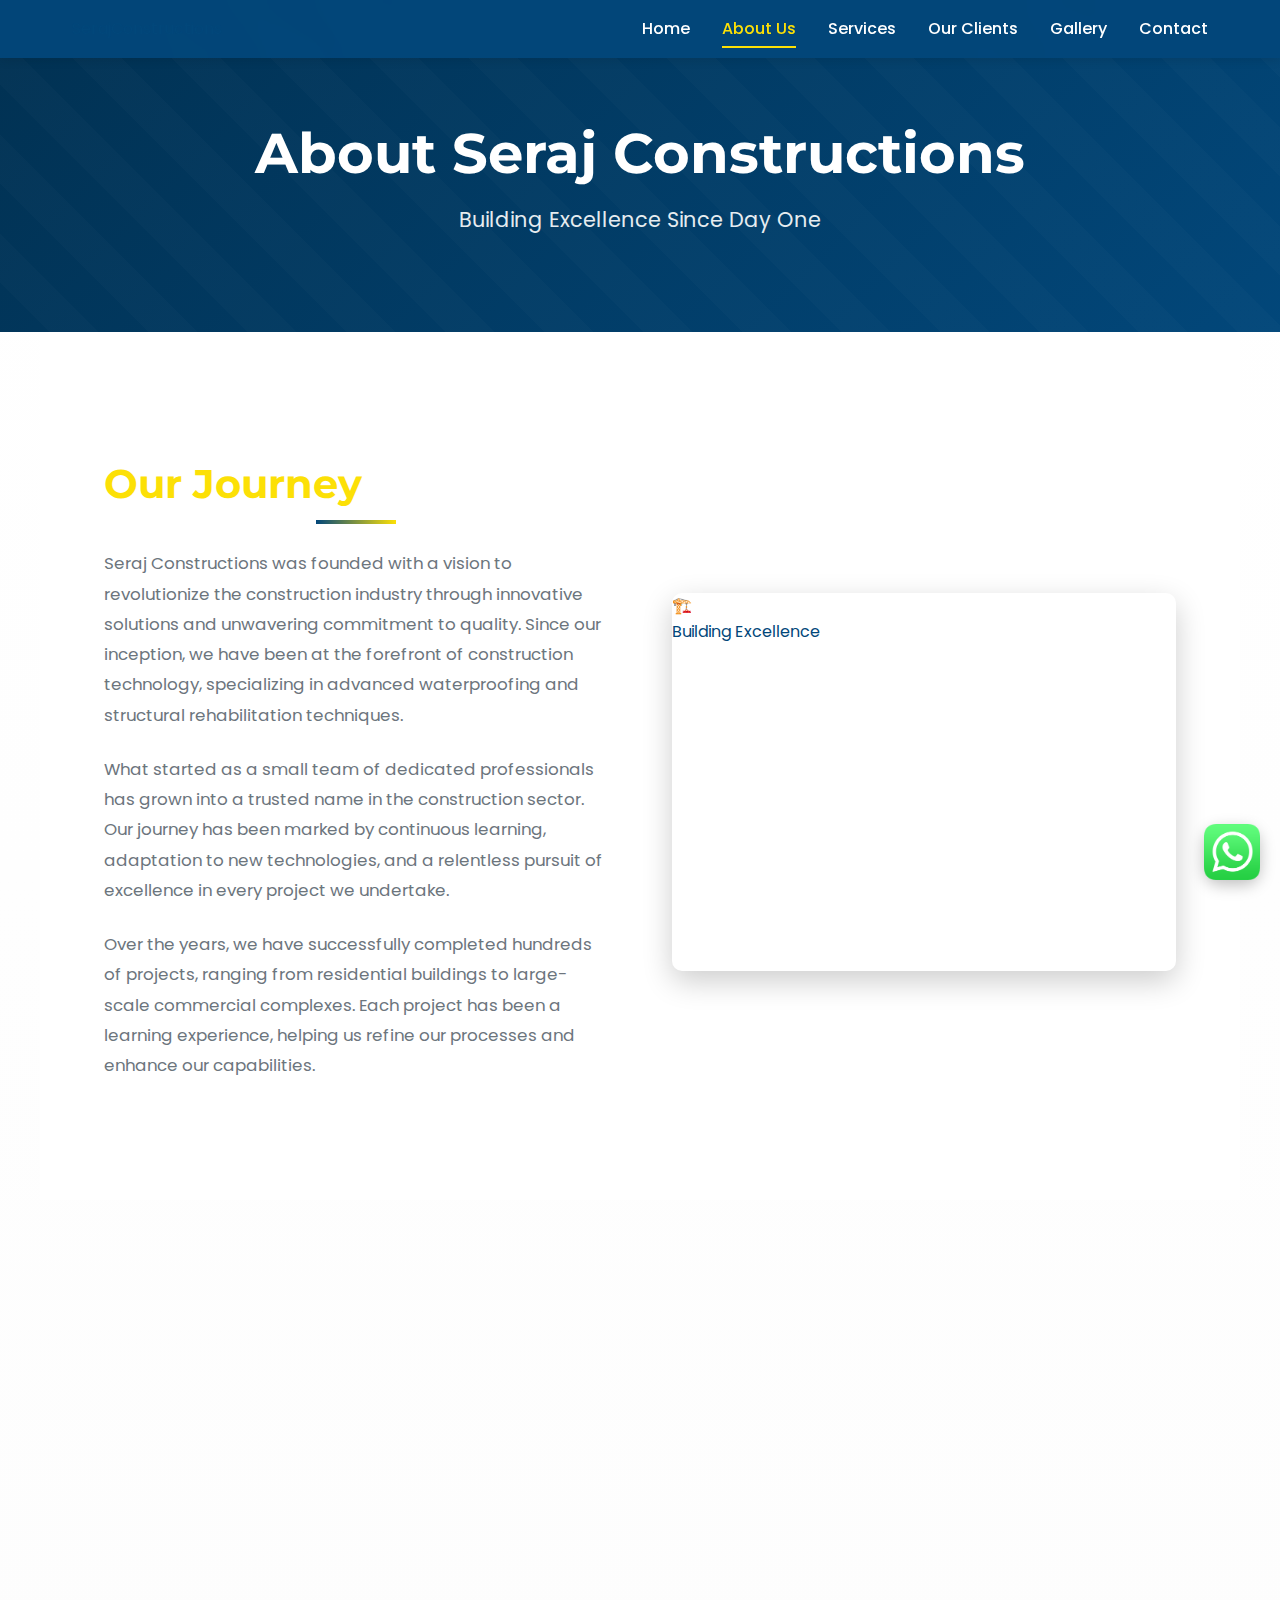
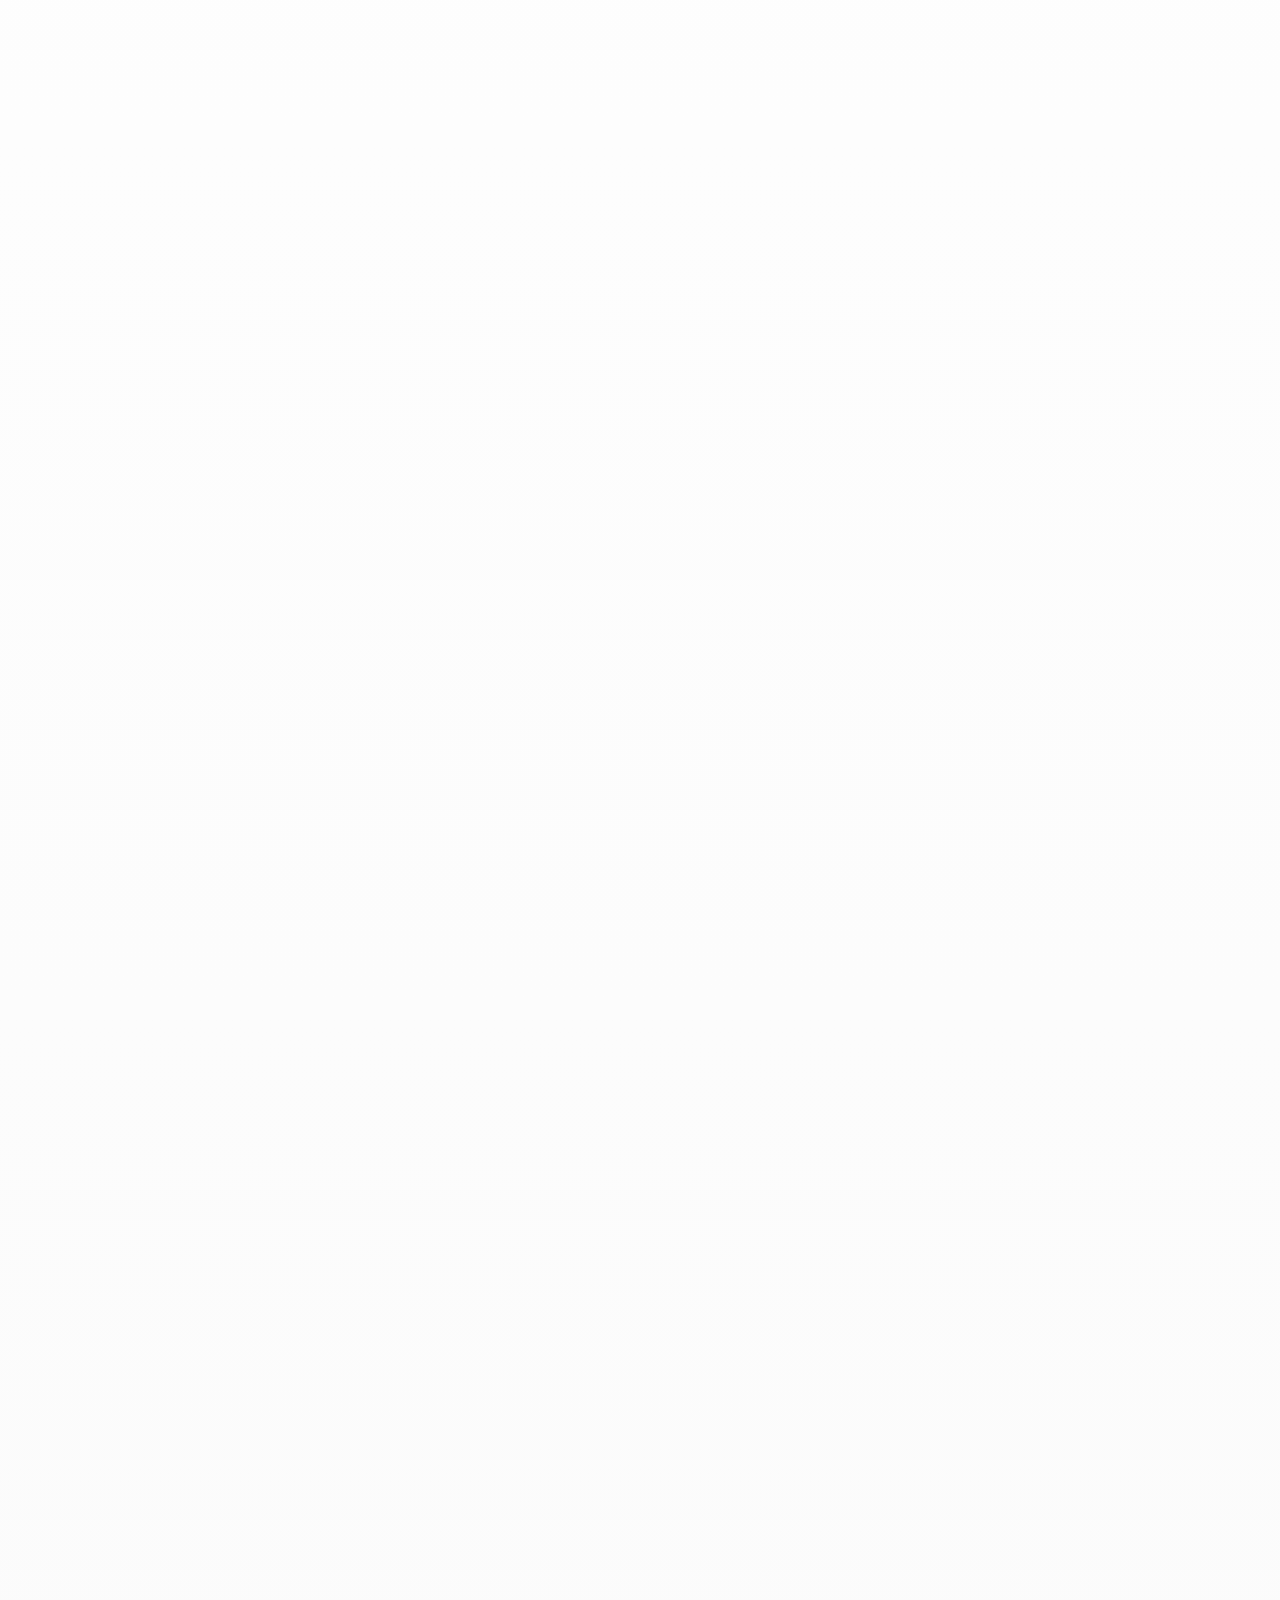
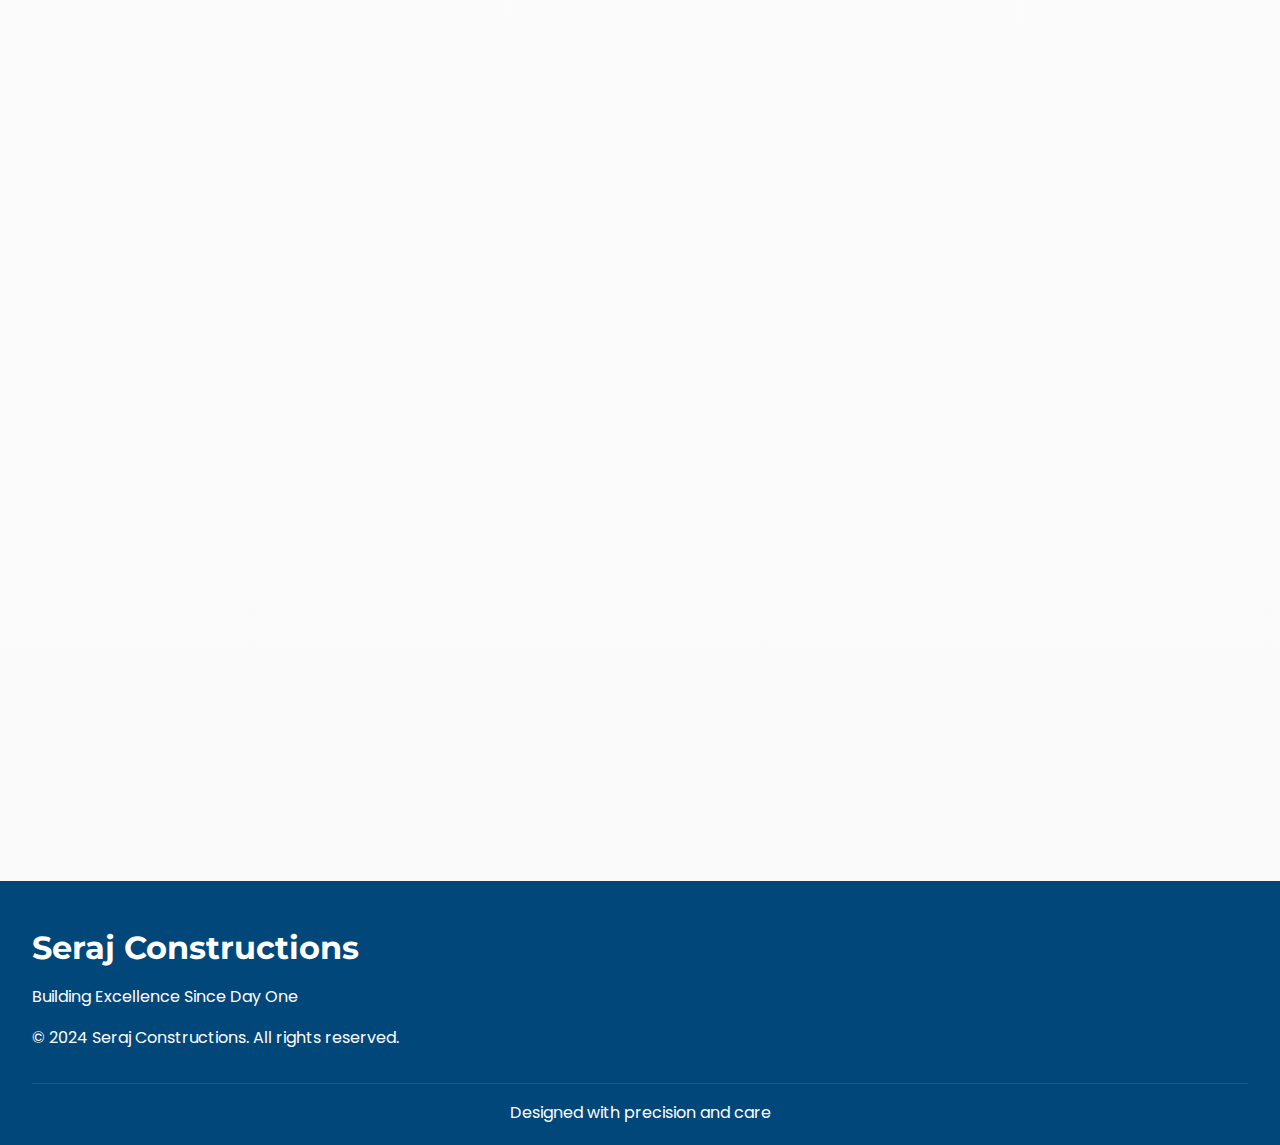
<file: about.html>
<!DOCTYPE html>
<html lang="en">
<head>
    <meta charset="UTF-8">
    <meta name="viewport" content="width=device-width, initial-scale=1.0">
    <title>About Us - Seraj Constructions</title>
    <link rel="stylesheet" href="css/shared.css">
    <link rel="stylesheet" href="css/about.css">
</head>
<body>
    <!-- Navigation -->
    <nav class="navbar">
        <div class="nav-container">
            <a href="index.html" class="logo">Seraj <span>Constructions</span></a>
            <div class="mobile-menu-toggle">
                <span></span>
                <span></span>
                <span></span>
            </div>
            <ul class="nav-menu">
                <li><a href="index.html" class="nav-link">Home</a></li>
                <li><a href="about.html" class="nav-link active">About Us</a></li>
                <li><a href="services.html" class="nav-link">Services</a></li>
                <li><a href="clients.html" class="nav-link">Our Clients</a></li>
                <li><a href="gallery.html" class="nav-link">Gallery</a></li>
                <li><a href="contact.html" class="nav-link">Contact</a></li>
            </ul>
        </div>
    </nav>

    <!-- Hero Section -->
    <section class="page-hero">
        <div class="page-hero-content">
            <h1 class="page-title">About Seraj Constructions</h1>
            <p class="page-subtitle">Building Excellence Since Day One</p>
        </div>
    </section>

    <!-- Company History -->
    <section class="section history-section">
        <div class="container">
            <div class="content-wrapper">
                <div class="text-content scroll-reveal">
                    <h2 class="section-title">Our Journey</h2>
                    <p>Seraj Constructions was founded with a vision to revolutionize the construction industry through innovative solutions and unwavering commitment to quality. Since our inception, we have been at the forefront of construction technology, specializing in advanced waterproofing and structural rehabilitation techniques.</p>
                    <p>What started as a small team of dedicated professionals has grown into a trusted name in the construction sector. Our journey has been marked by continuous learning, adaptation to new technologies, and a relentless pursuit of excellence in every project we undertake.</p>
                    <p>Over the years, we have successfully completed hundreds of projects, ranging from residential buildings to large-scale commercial complexes. Each project has been a learning experience, helping us refine our processes and enhance our capabilities.</p>
                </div>
                <div class="image-content scroll-reveal">
                    <div class="history-image">
                        <div class="image-placeholder">
                            <span>🏗️</span>
                            <p>Building Excellence</p>
                        </div>
                    </div>
                </div>
            </div>
        </div>
    </section>

    <!-- Mission Section -->
    <section class="section mission-section">
        <div class="container">
            <div class="content-wrapper reverse">
                <div class="image-content scroll-reveal">
                    <div class="mission-image">
                        <div class="image-placeholder">
                            <span>🎯</span>
                            <p>Our Mission</p>
                        </div>
                    </div>
                </div>
                <div class="text-content scroll-reveal">
                    <h2 class="section-title">Our Mission</h2>
                    <p>At Seraj Constructions, our mission is to deliver construction solutions that exceed expectations. We are committed to:</p>
                    <ul class="mission-list">
                        <li><strong>Quality Excellence:</strong> Maintaining the highest standards in every project, ensuring durability and long-term value for our clients.</li>
                        <li><strong>Innovation:</strong> Embracing cutting-edge technologies and methodologies to solve complex construction challenges.</li>
                        <li><strong>Client Satisfaction:</strong> Building lasting relationships through transparent communication, timely delivery, and exceptional service.</li>
                        <li><strong>Sustainability:</strong> Implementing eco-friendly practices and materials that contribute to environmental conservation.</li>
                        <li><strong>Safety First:</strong> Prioritizing the safety of our team, clients, and the community in all our operations.</li>
                    </ul>
                </div>
            </div>
        </div>
    </section>

    <!-- Vision Section -->
    <section class="section vision-section">
        <div class="container">
            <div class="content-wrapper">
                <div class="text-content scroll-reveal">
                    <h2 class="section-title">Our Vision</h2>
                    <p>We envision Seraj Constructions as a leading force in the construction industry, recognized for our innovation, reliability, and commitment to excellence. Our vision extends beyond just building structures; we aim to build trust, create value, and contribute to the development of sustainable communities.</p>
                    <p>Looking ahead, we plan to expand our service portfolio, invest in advanced technologies, and continuously enhance our team's expertise. We aspire to be the go-to partner for clients seeking superior construction solutions that stand the test of time.</p>
                    <p>Our long-term vision includes becoming a benchmark for quality in the construction sector, setting new standards for excellence, and inspiring the next generation of construction professionals.</p>
                </div>
                <div class="image-content scroll-reveal">
                    <div class="vision-image">
                        <div class="image-placeholder">
                            <span>👁️</span>
                            <p>Our Vision</p>
                        </div>
                    </div>
                </div>
            </div>
        </div>
    </section>

    <!-- Values Section -->
    <section class="section values-section">
        <div class="container">
            <h2 class="section-title">Our Core Values</h2>
            <div class="values-grid">
                <div class="value-card scroll-reveal">
                    <div class="value-icon">💎</div>
                    <h3>Integrity</h3>
                    <p>We conduct our business with honesty, transparency, and ethical practices in all our interactions.</p>
                </div>
                <div class="value-card scroll-reveal">
                    <div class="value-icon">⚡</div>
                    <h3>Excellence</h3>
                    <p>We strive for perfection in every detail, continuously improving our processes and outcomes.</p>
                </div>
                <div class="value-card scroll-reveal">
                    <div class="value-icon">🤝</div>
                    <h3>Partnership</h3>
                    <p>We believe in building strong, collaborative relationships with our clients and partners.</p>
                </div>
                <div class="value-card scroll-reveal">
                    <div class="value-icon">🚀</div>
                    <h3>Innovation</h3>
                    <p>We embrace new technologies and creative solutions to stay ahead of industry standards.</p>
                </div>
                <div class="value-card scroll-reveal">
                    <div class="value-icon">🛡️</div>
                    <h3>Reliability</h3>
                    <p>We deliver on our promises, ensuring consistent quality and timely project completion.</p>
                </div>
                <div class="value-card scroll-reveal">
                    <div class="value-icon">🌱</div>
                    <h3>Sustainability</h3>
                    <p>We are committed to environmentally responsible practices and sustainable construction methods.</p>
                </div>
            </div>
        </div>
    </section>

    <!-- Footer -->
    <footer class="footer">
        <div class="footer-content">
            <h3>Seraj Constructions</h3>
            <p>Building Excellence Since Day One</p>
            <p>&copy; 2024 Seraj Constructions. All rights reserved.</p>
        </div>
        <div class="footer-bottom">
            <p>Designed with precision and care</p>
        </div>
    </footer>

    <script src="js/navigation.js"></script>
    <script src="js/about.js"></script>
</body>
</html>
</file>
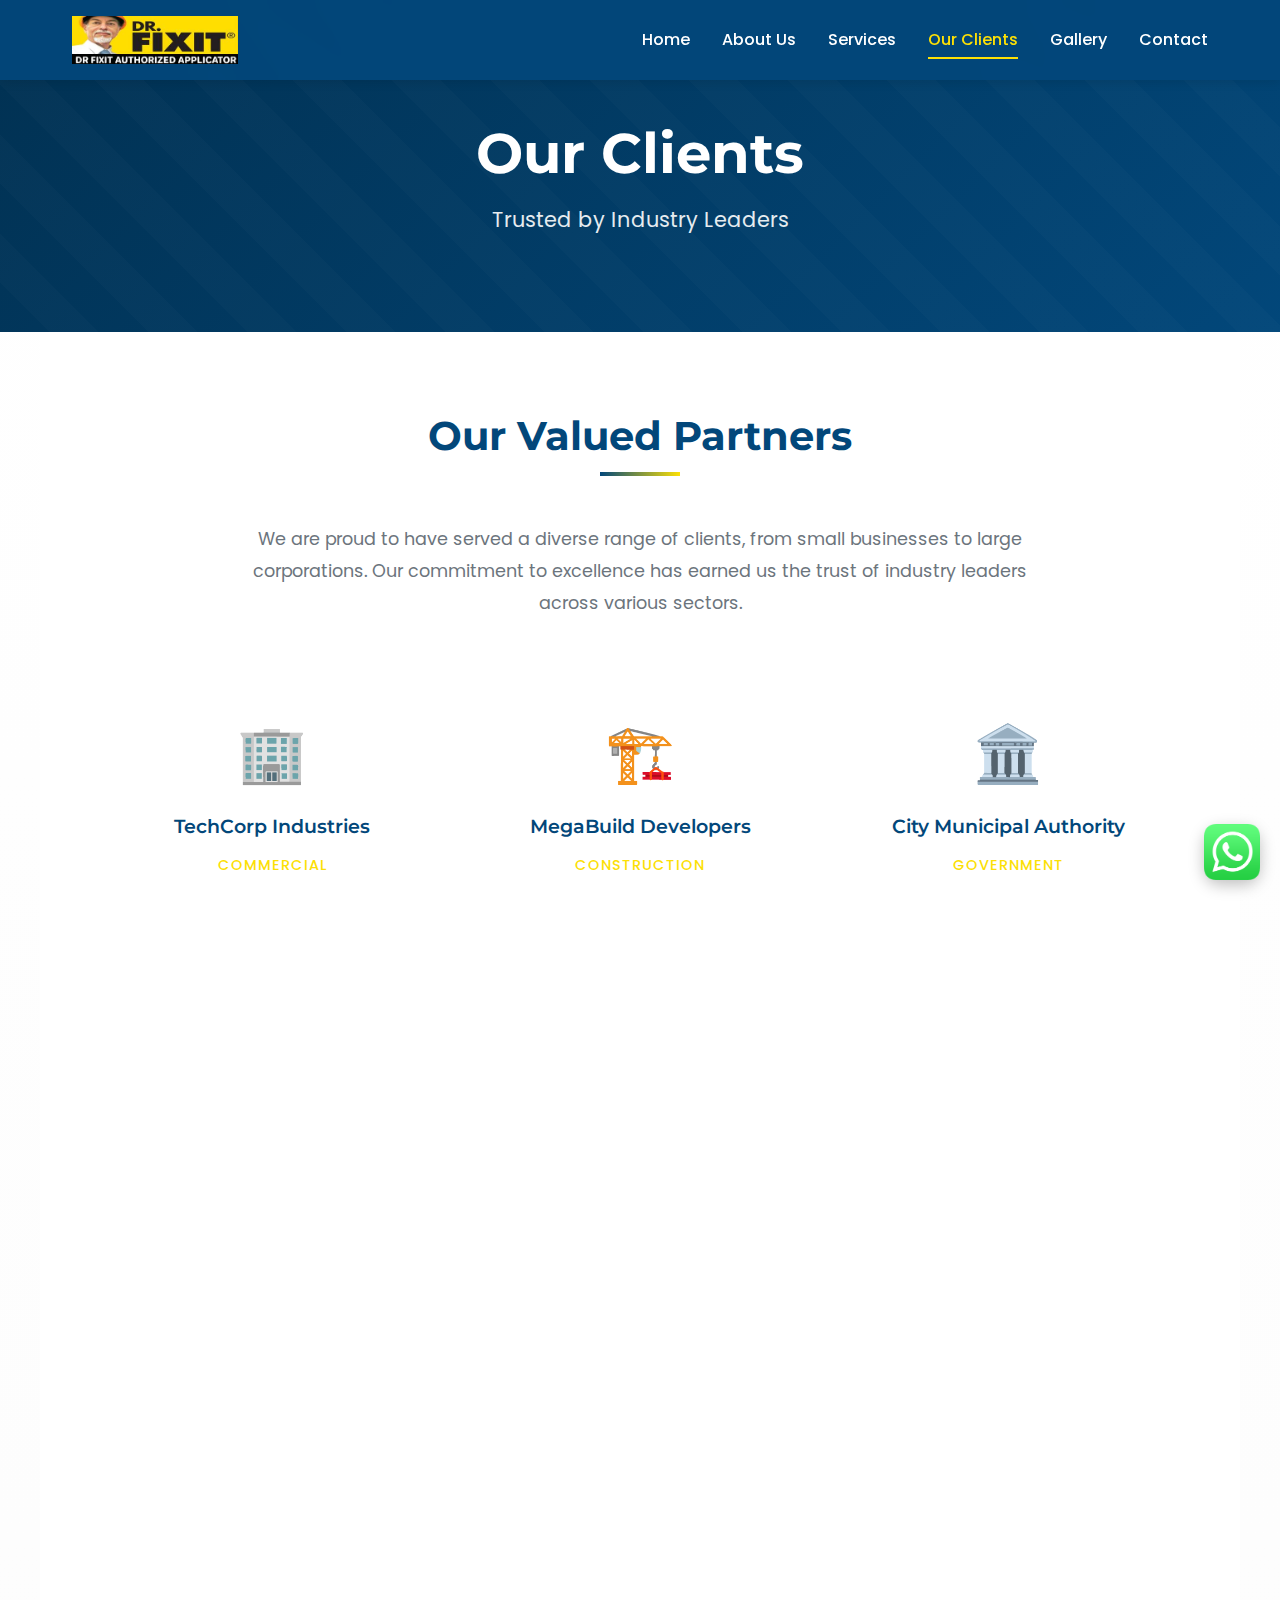
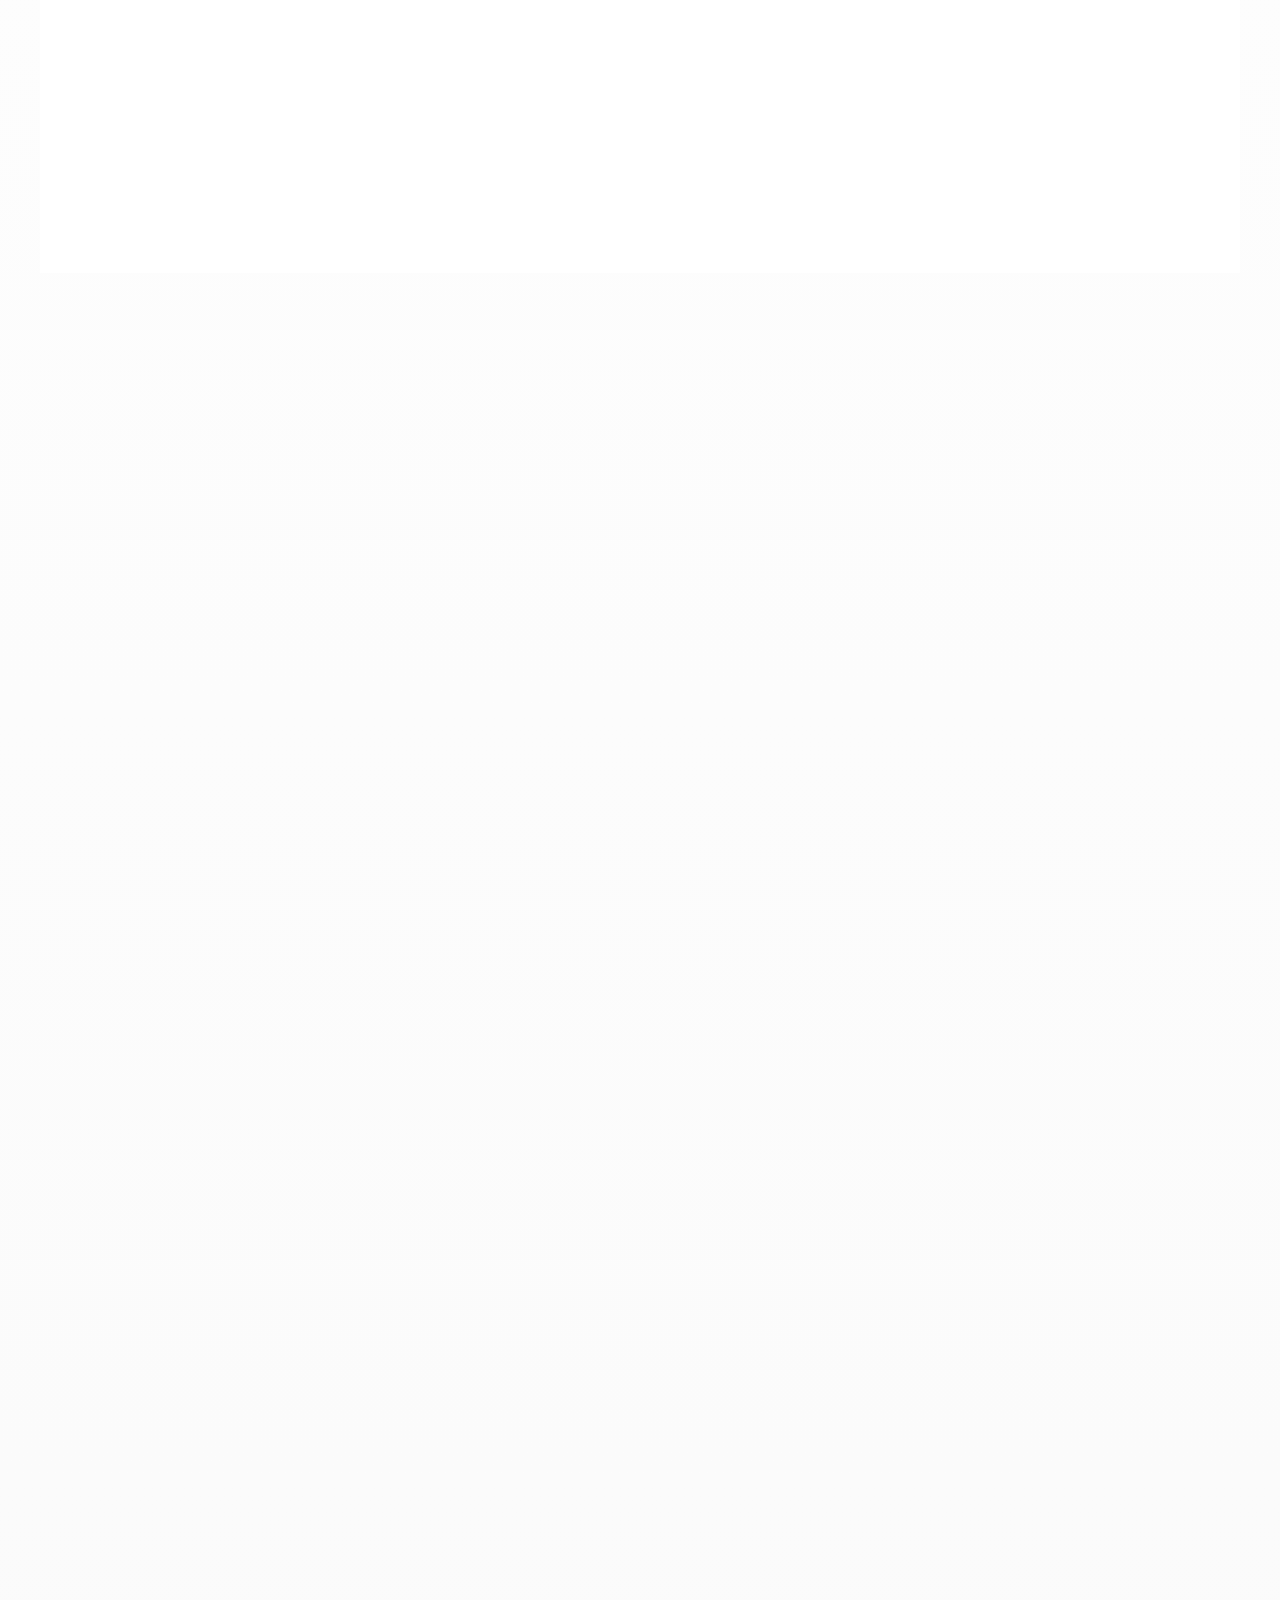
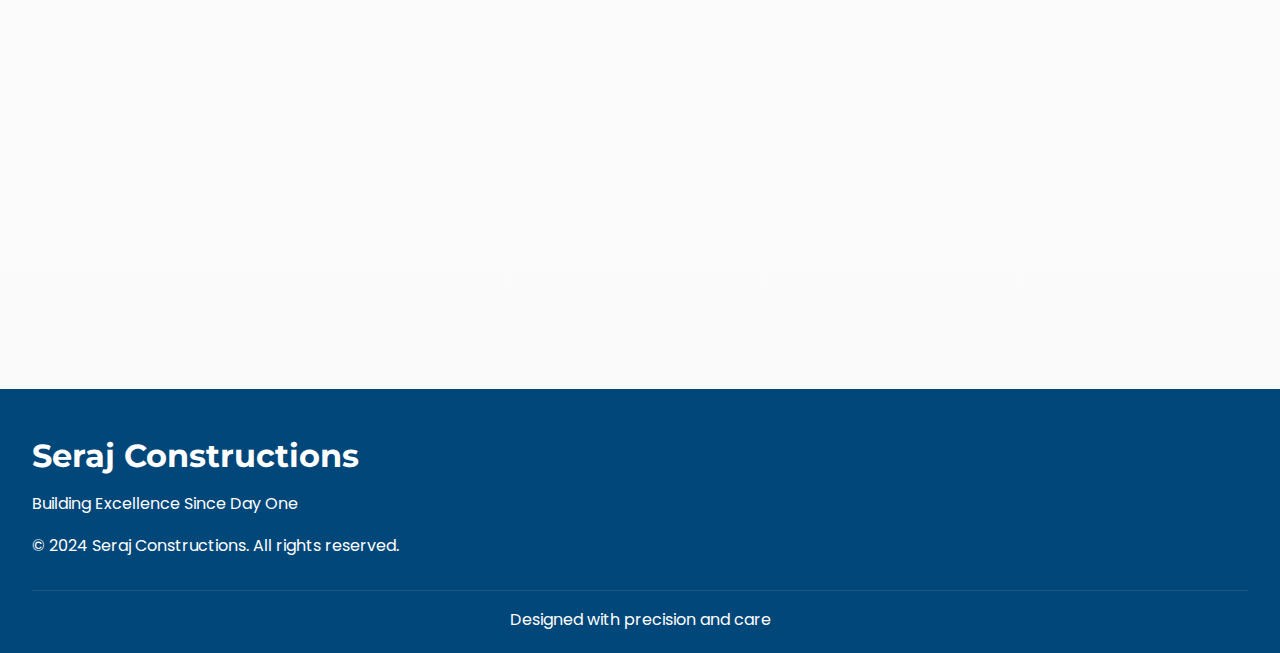
<file: clients.html>
<!DOCTYPE html>
<html lang="en">
<head>
    <meta charset="UTF-8">
    <meta name="viewport" content="width=device-width, initial-scale=1.0">
    <title>Our Clients - Seraj Constructions</title>
    <link rel="stylesheet" href="css/shared.css">
    <link rel="stylesheet" href="css/clients.css">
</head>
<body>
    <!-- Navigation -->
    <nav class="navbar">
        <div class="nav-container">
            <a href="index.html" class="logo logo-image">
                <img src="assets/dr-fixit-logo.png" alt="Seraj Constructions - Dr. Fixit Authorized Applicator">
            </a>
            <div class="mobile-menu-toggle">
                <span></span>
                <span></span>
                <span></span>
            </div>
            <ul class="nav-menu">
                <li><a href="index.html" class="nav-link">Home</a></li>
                <li><a href="about.html" class="nav-link">About Us</a></li>
                <li><a href="services.html" class="nav-link">Services</a></li>
                <li><a href="clients.html" class="nav-link active">Our Clients</a></li>
                <li><a href="gallery.html" class="nav-link">Gallery</a></li>
                <li><a href="contact.html" class="nav-link">Contact</a></li>
            </ul>
        </div>
    </nav>

    <!-- Hero Section -->
    <section class="page-hero">
        <div class="page-hero-content">
            <h1 class="page-title">Our Clients</h1>
            <p class="page-subtitle">Trusted by Industry Leaders</p>
        </div>
    </section>

    <!-- Clients Section -->
    <section class="clients-section section">
        <div class="container">
            <div class="section-header scroll-reveal">
                <h2 class="section-title">Our Valued Partners</h2>
                <p class="section-subtitle">We are proud to have served a diverse range of clients, from small businesses to large corporations. Our commitment to excellence has earned us the trust of industry leaders across various sectors.</p>
            </div>

            <!-- Client Logos Grid -->
            <div class="clients-grid scroll-reveal">
                <div class="client-logo-card">
                    <div class="client-logo">
                        <span>🏢</span>
                        <h3>TechCorp Industries</h3>
                    </div>
                    <p class="client-type">Commercial</p>
                </div>
                <div class="client-logo-card">
                    <div class="client-logo">
                        <span>🏗️</span>
                        <h3>MegaBuild Developers</h3>
                    </div>
                    <p class="client-type">Construction</p>
                </div>
                <div class="client-logo-card">
                    <div class="client-logo">
                        <span>🏛️</span>
                        <h3>City Municipal Authority</h3>
                    </div>
                    <p class="client-type">Government</p>
                </div>
                <div class="client-logo-card">
                    <div class="client-logo">
                        <span>🏨</span>
                        <h3>Grand Hotels Group</h3>
                    </div>
                    <p class="client-type">Hospitality</p>
                </div>
                <div class="client-logo-card">
                    <div class="client-logo">
                        <span>🏥</span>
                        <h3>Medicare Hospital</h3>
                    </div>
                    <p class="client-type">Healthcare</p>
                </div>
                <div class="client-logo-card">
                    <div class="client-logo">
                        <span>🏭</span>
                        <h3>Industrial Solutions Inc.</h3>
                    </div>
                    <p class="client-type">Industrial</p>
                </div>
                <div class="client-logo-card">
                    <div class="client-logo">
                        <span>🏫</span>
                        <h3>Education Trust Foundation</h3>
                    </div>
                    <p class="client-type">Education</p>
                </div>
                <div class="client-logo-card">
                    <div class="client-logo">
                        <span>🛒</span>
                        <h3>Retail Mega Centers</h3>
                    </div>
                    <p class="client-type">Retail</p>
                </div>
                <div class="client-logo-card">
                    <div class="client-logo">
                        <span>🏦</span>
                        <h3>Global Finance Bank</h3>
                    </div>
                    <p class="client-type">Finance</p>
                </div>
                <div class="client-logo-card">
                    <div class="client-logo">
                        <span>🏘️</span>
                        <h3>Residential Estates Ltd.</h3>
                    </div>
                    <p class="client-type">Residential</p>
                </div>
                <div class="client-logo-card">
                    <div class="client-logo">
                        <span>🚇</span>
                        <h3>Metro Transit Authority</h3>
                    </div>
                    <p class="client-type">Transportation</p>
                </div>
                <div class="client-logo-card">
                    <div class="client-logo">
                        <span>⚡</span>
                        <h3>Energy Power Corp</h3>
                    </div>
                    <p class="client-type">Energy</p>
                </div>
            </div>
        </div>
    </section>

    <!-- Carousel Section (Alternative View) -->
    <section class="carousel-section section">
        <div class="container">
            <div class="carousel-header scroll-reveal">
                <h2 class="section-title">Featured Clients</h2>
                <p class="section-subtitle">Explore some of our key partnerships and successful collaborations</p>
            </div>

            <div class="carousel-container scroll-reveal">
                <div class="carousel-wrapper">
                    <div class="carousel-track" id="carouselTrack">
                        <div class="carousel-slide">
                            <div class="carousel-card">
                                <div class="carousel-icon">🏢</div>
                                <h3>TechCorp Industries</h3>
                                <p class="carousel-type">Commercial Sector</p>
                                <p class="carousel-desc">Completed waterproofing and structural repair for their 50-story corporate headquarters.</p>
                            </div>
                        </div>
                        <div class="carousel-slide">
                            <div class="carousel-card">
                                <div class="carousel-icon">🏗️</div>
                                <h3>MegaBuild Developers</h3>
                                <p class="carousel-type">Construction Partner</p>
                                <p class="carousel-desc">Long-term partnership providing PU injection grouting services for multiple residential projects.</p>
                            </div>
                        </div>
                        <div class="carousel-slide">
                            <div class="carousel-card">
                                <div class="carousel-icon">🏛️</div>
                                <h3>City Municipal Authority</h3>
                                <p class="carousel-type">Government Project</p>
                                <p class="carousel-desc">Infrastructure rehabilitation project involving bridge and tunnel waterproofing solutions.</p>
                            </div>
                        </div>
                        <div class="carousel-slide">
                            <div class="carousel-card">
                                <div class="carousel-icon">🏨</div>
                                <h3>Grand Hotels Group</h3>
                                <p class="carousel-type">Hospitality Industry</p>
                                <p class="carousel-desc">Basement waterproofing and epoxy injection services for luxury hotel chain properties.</p>
                            </div>
                        </div>
                        <div class="carousel-slide">
                            <div class="carousel-card">
                                <div class="carousel-icon">🏥</div>
                                <h3>Medicare Hospital</h3>
                                <p class="carousel-type">Healthcare Facility</p>
                                <p class="carousel-desc">Critical infrastructure repair ensuring structural integrity of medical facility buildings.</p>
                            </div>
                        </div>
                        <div class="carousel-slide">
                            <div class="carousel-card">
                                <div class="carousel-icon">🏭</div>
                                <h3>Industrial Solutions Inc.</h3>
                                <p class="carousel-type">Industrial Sector</p>
                                <p class="carousel-desc">Specialized waterproofing solutions for manufacturing plants and warehouse facilities.</p>
                            </div>
                        </div>
                    </div>
                </div>
                <div class="carousel-controls">
                    <button class="carousel-btn prev-btn" id="prevBtn">‹</button>
                    <button class="carousel-btn next-btn" id="nextBtn">›</button>
                </div>
                <div class="carousel-dots" id="carouselDots"></div>
            </div>
        </div>
    </section>

    <!-- Project Showcase Section -->
    <section class="showcase-section section">
        <div class="container">
            <div class="section-header scroll-reveal">
                <h2 class="section-title">Success Stories</h2>
                <p class="section-subtitle">Highlights from our recent project completions</p>
            </div>

            <div class="showcase-grid">
                <div class="showcase-card scroll-reveal">
                    <div class="showcase-image">
                        <div class="showcase-placeholder">
                            <span>🏢</span>
                        </div>
                    </div>
                    <div class="showcase-content">
                        <h3>Corporate Tower Waterproofing</h3>
                        <p class="showcase-client">Client: TechCorp Industries</p>
                        <p class="showcase-desc">Comprehensive basement waterproofing solution for a 50-story commercial building, preventing water ingress and ensuring structural longevity.</p>
                        <div class="showcase-tags">
                            <span class="tag">Basement Waterproofing</span>
                            <span class="tag">Commercial</span>
                        </div>
                    </div>
                </div>

                <div class="showcase-card scroll-reveal">
                    <div class="showcase-image">
                        <div class="showcase-placeholder">
                            <span>🌉</span>
                        </div>
                    </div>
                    <div class="showcase-content">
                        <h3>Bridge Rehabilitation Project</h3>
                        <p class="showcase-client">Client: City Municipal Authority</p>
                        <p class="showcase-desc">Epoxy injection grouting for structural crack repair on major bridge infrastructure, restoring structural integrity and extending service life.</p>
                        <div class="showcase-tags">
                            <span class="tag">Epoxy Injection</span>
                            <span class="tag">Infrastructure</span>
                        </div>
                    </div>
                </div>

                <div class="showcase-card scroll-reveal">
                    <div class="showcase-image">
                        <div class="showcase-placeholder">
                            <span>🏘️</span>
                        </div>
                    </div>
                    <div class="showcase-content">
                        <h3>Residential Complex Leak Sealing</h3>
                        <p class="showcase-client">Client: Residential Estates Ltd.</p>
                        <p class="showcase-desc">PU injection grouting for multiple residential units, effectively sealing leaks and preventing water damage in occupied buildings.</p>
                        <div class="showcase-tags">
                            <span class="tag">PU Injection</span>
                            <span class="tag">Residential</span>
                        </div>
                    </div>
                </div>
            </div>
        </div>
    </section>

    <!-- Footer -->
    <footer class="footer">
        <div class="footer-content">
            <h3>Seraj Constructions</h3>
            <p>Building Excellence Since Day One</p>
            <p>&copy; 2024 Seraj Constructions. All rights reserved.</p>
        </div>
        <div class="footer-bottom">
            <p>Designed with precision and care</p>
        </div>
    </footer>

    <script src="js/navigation.js"></script>
    <script src="js/clients.js"></script>
</body>
</html>
</file>
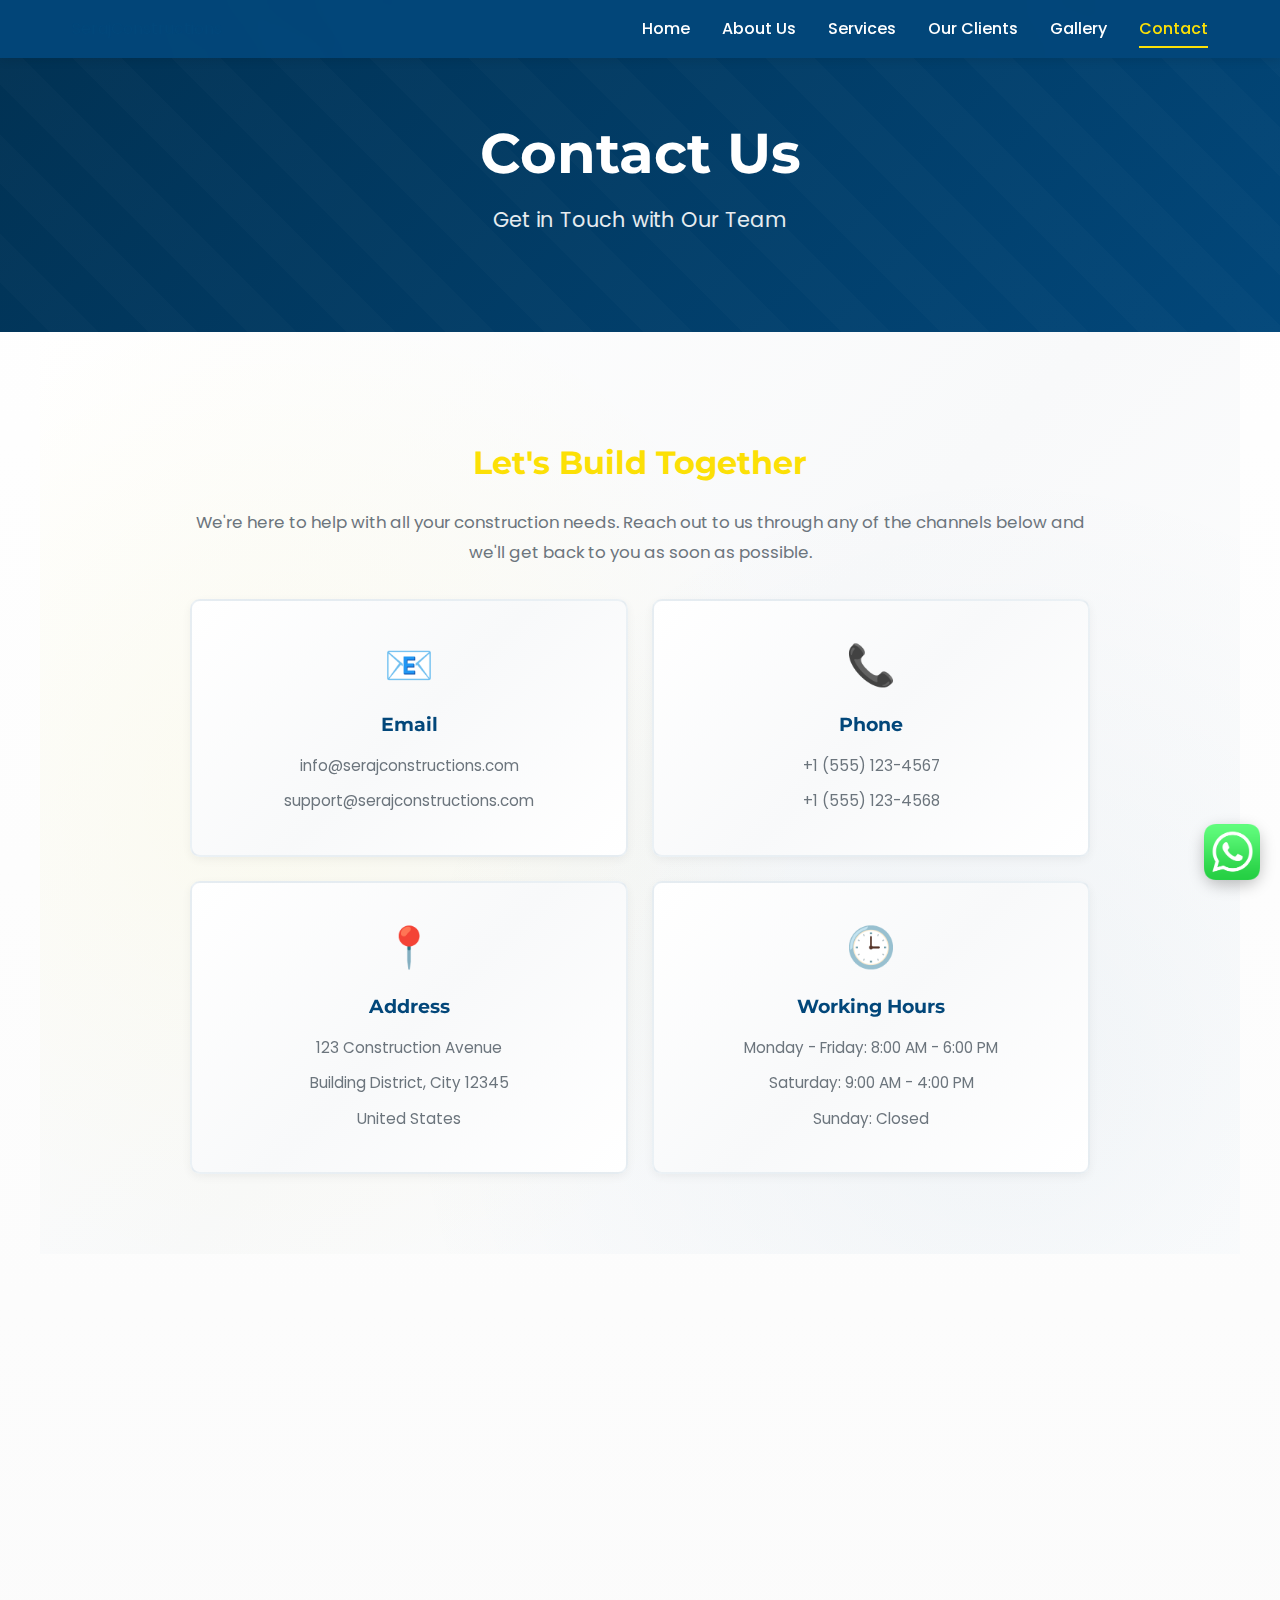
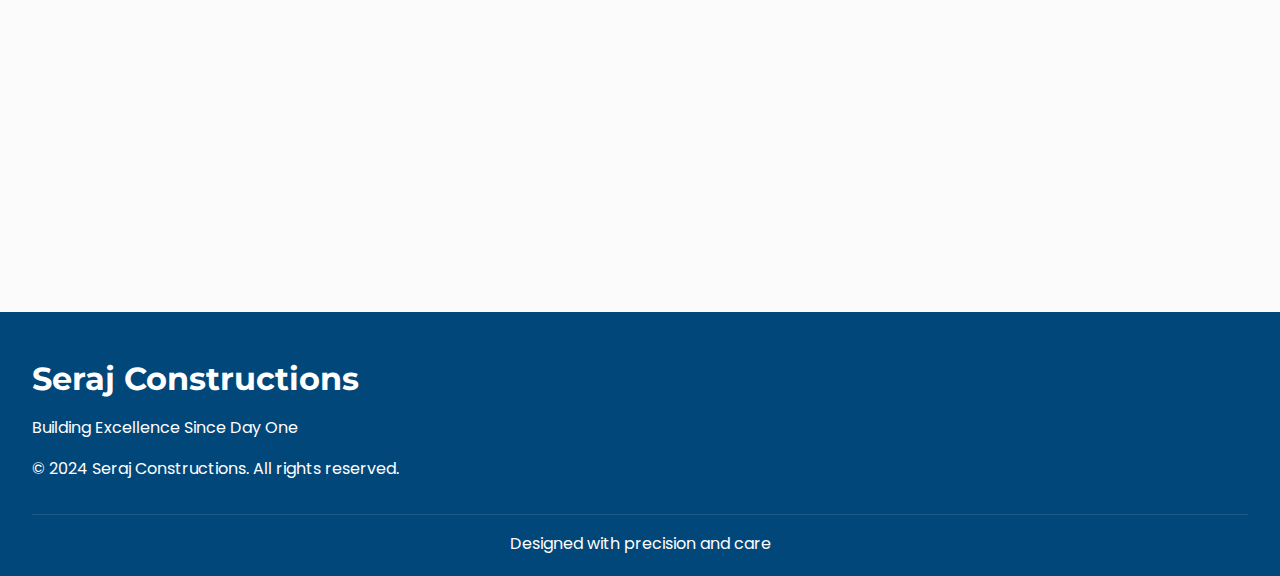
<file: contact.html>
<!DOCTYPE html>
<html lang="en">
<head>
    <meta charset="UTF-8">
    <meta name="viewport" content="width=device-width, initial-scale=1.0">
    <title>Contact Us - Seraj Constructions</title>
    <link rel="stylesheet" href="css/shared.css">
    <link rel="stylesheet" href="css/contact.css">
</head>
<body>
    <!-- Navigation -->
    <nav class="navbar">
        <div class="nav-container">
            <a href="index.html" class="logo">Seraj <span>Constructions</span></a>
            <div class="mobile-menu-toggle">
                <span></span>
                <span></span>
                <span></span>
            </div>
            <ul class="nav-menu">
                <li><a href="index.html" class="nav-link">Home</a></li>
                <li><a href="about.html" class="nav-link">About Us</a></li>
                <li><a href="services.html" class="nav-link">Services</a></li>
                <li><a href="clients.html" class="nav-link">Our Clients</a></li>
                <li><a href="gallery.html" class="nav-link">Gallery</a></li>
                <li><a href="contact.html" class="nav-link active">Contact</a></li>
            </ul>
        </div>
    </nav>

    <!-- Hero Section -->
    <section class="page-hero">
        <div class="page-hero-content">
            <h1 class="page-title">Contact Us</h1>
            <p class="page-subtitle">Get in Touch with Our Team</p>
        </div>
    </section>

    <!-- Contact Section -->
    <section class="contact-section section">
        <div class="container">
            <div class="contact-wrapper-centered">
                <!-- Contact Info -->
                <div class="contact-info scroll-reveal">
                    <h2>Let's Build Together</h2>
                    <p>We're here to help with all your construction needs. Reach out to us through any of the channels below and we'll get back to you as soon as possible.</p>
                    
                    <div class="info-cards">
                        <div class="info-card">
                            <div class="info-icon">📧</div>
                            <h3>Email</h3>
                            <p>info@serajconstructions.com</p>
                            <p>support@serajconstructions.com</p>
                        </div>

                        <div class="info-card">
                            <div class="info-icon">📞</div>
                            <h3>Phone</h3>
                            <p>+1 (555) 123-4567</p>
                            <p>+1 (555) 123-4568</p>
                        </div>

                        <div class="info-card">
                            <div class="info-icon">📍</div>
                            <h3>Address</h3>
                            <p>123 Construction Avenue</p>
                            <p>Building District, City 12345</p>
                            <p>United States</p>
                        </div>

                        <div class="info-card">
                            <div class="info-icon">🕒</div>
                            <h3>Working Hours</h3>
                            <p>Monday - Friday: 8:00 AM - 6:00 PM</p>
                            <p>Saturday: 9:00 AM - 4:00 PM</p>
                            <p>Sunday: Closed</p>
                        </div>
                    </div>
                </div>
            </div>
        </div>
    </section>

    <!-- Map Section -->
    <section class="map-section section">
        <div class="container">
            <h2 class="section-title scroll-reveal">Find Us</h2>
            <div class="map-wrapper scroll-reveal">
                <iframe 
                    src="https://www.google.com/maps/embed?pb=!1m18!1m12!1m3!1d3022.184132218551!2d-73.98811768459406!3d40.7588959793273!2m3!1f0!2f0!3f0!3m2!1i1024!2i768!4f13.1!3m3!1m2!1s0x89c25855c6480299%3A0x55194ec5a1ae072e!2sTimes%20Square%2C%20New%20York%2C%20NY%2010036%2C%20USA!5e0!3m2!1sen!2sus!4v1234567890123!5m2!1sen!2sus" 
                    width="100%" 
                    height="450" 
                    style="border:0;" 
                    allowfullscreen="" 
                    loading="lazy" 
                    referrerpolicy="no-referrer-when-downgrade"
                    title="Seraj Constructions Location">
                </iframe>
            </div>
        </div>
    </section>

    <!-- Footer -->
    <footer class="footer">
        <div class="footer-content">
            <h3>Seraj Constructions</h3>
            <p>Building Excellence Since Day One</p>
            <p>&copy; 2024 Seraj Constructions. All rights reserved.</p>
        </div>
        <div class="footer-bottom">
            <p>Designed with precision and care</p>
        </div>
    </footer>

    <script src="js/navigation.js"></script>
    <script src="js/contact.js"></script>
</body>
</html>
</file>
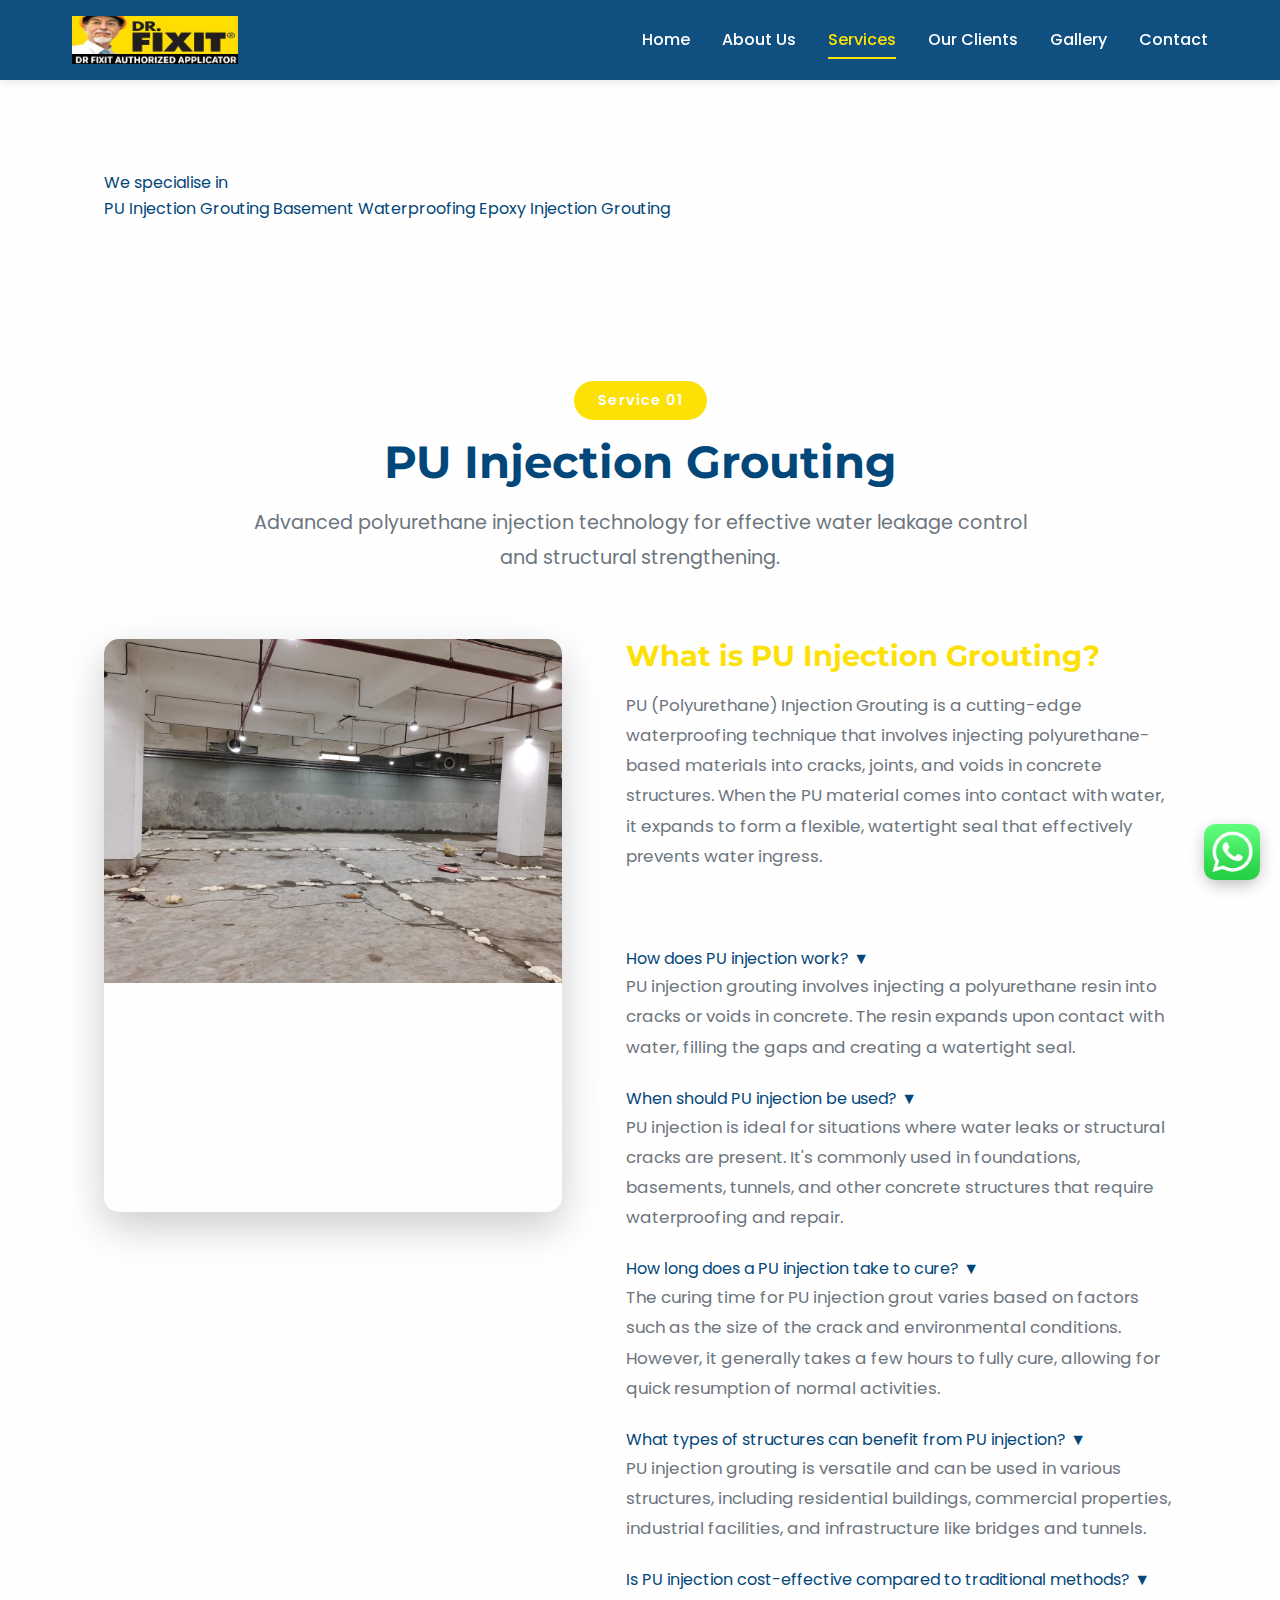
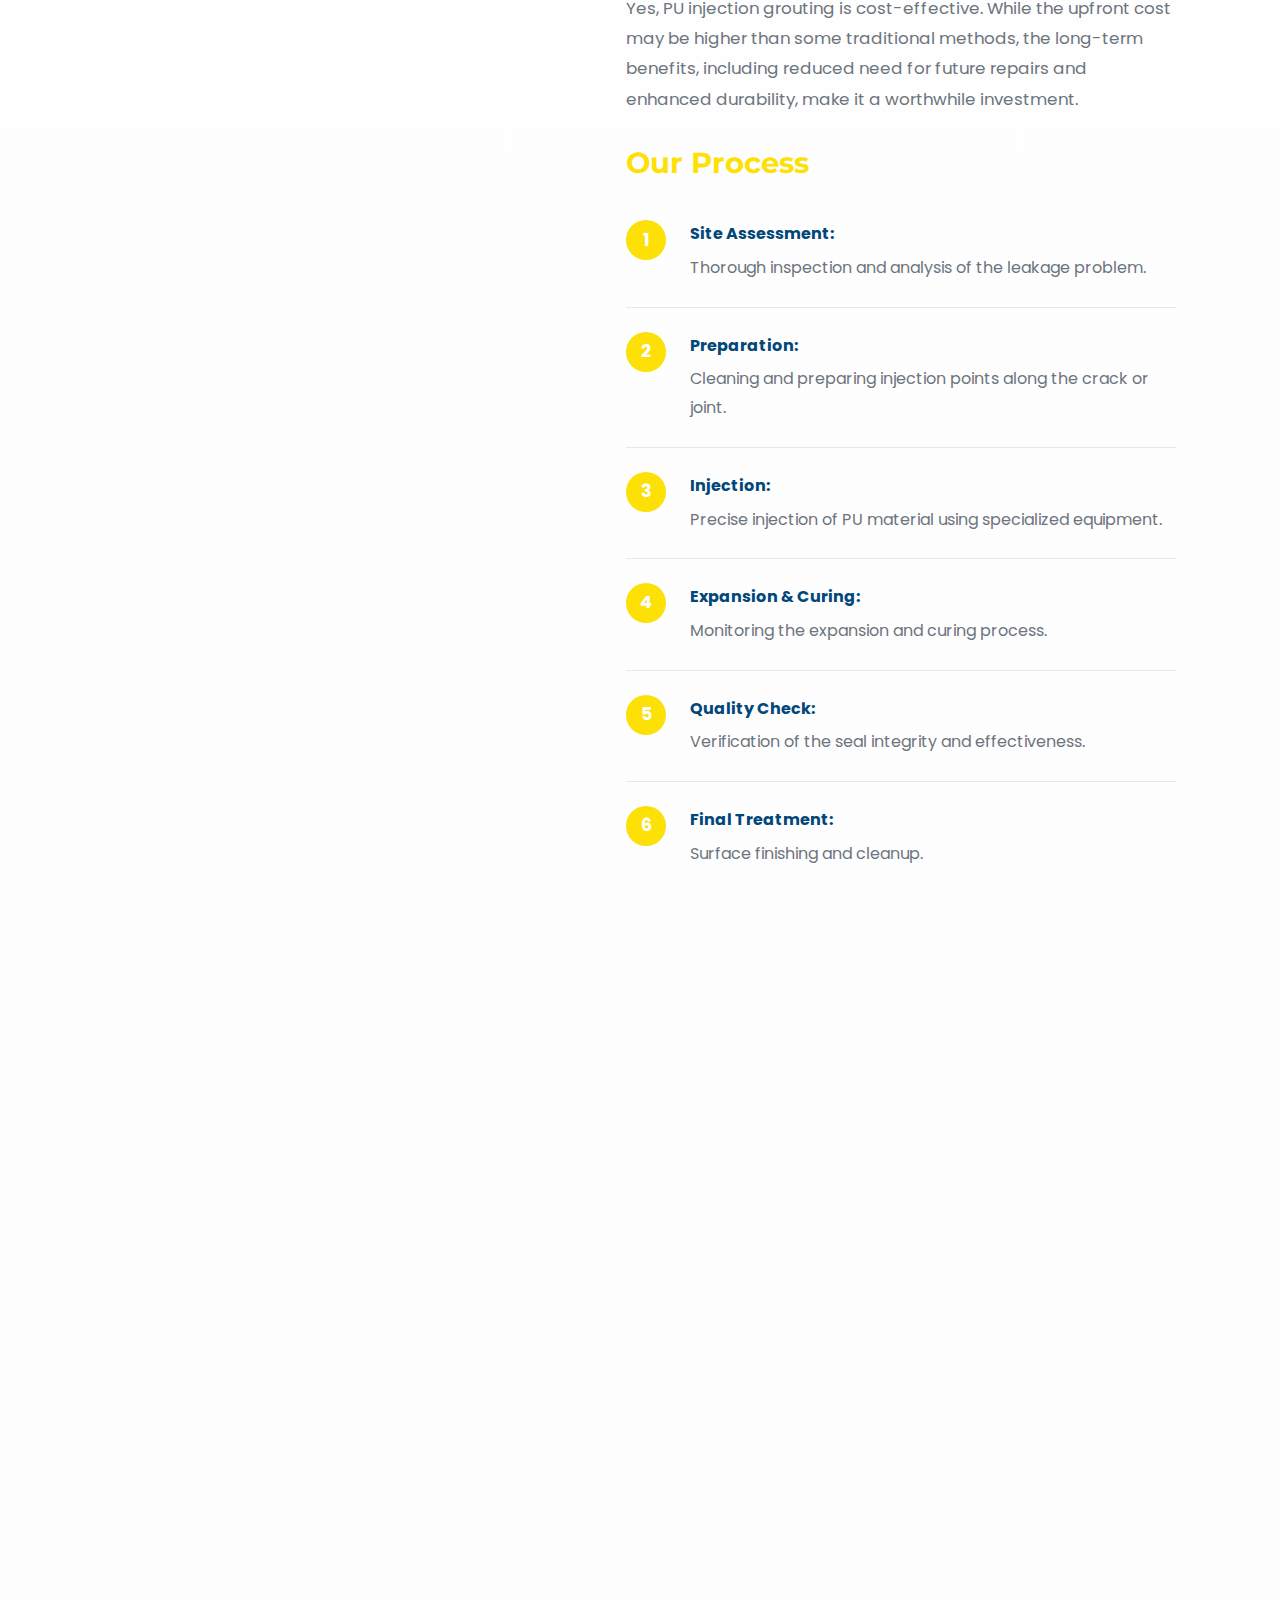
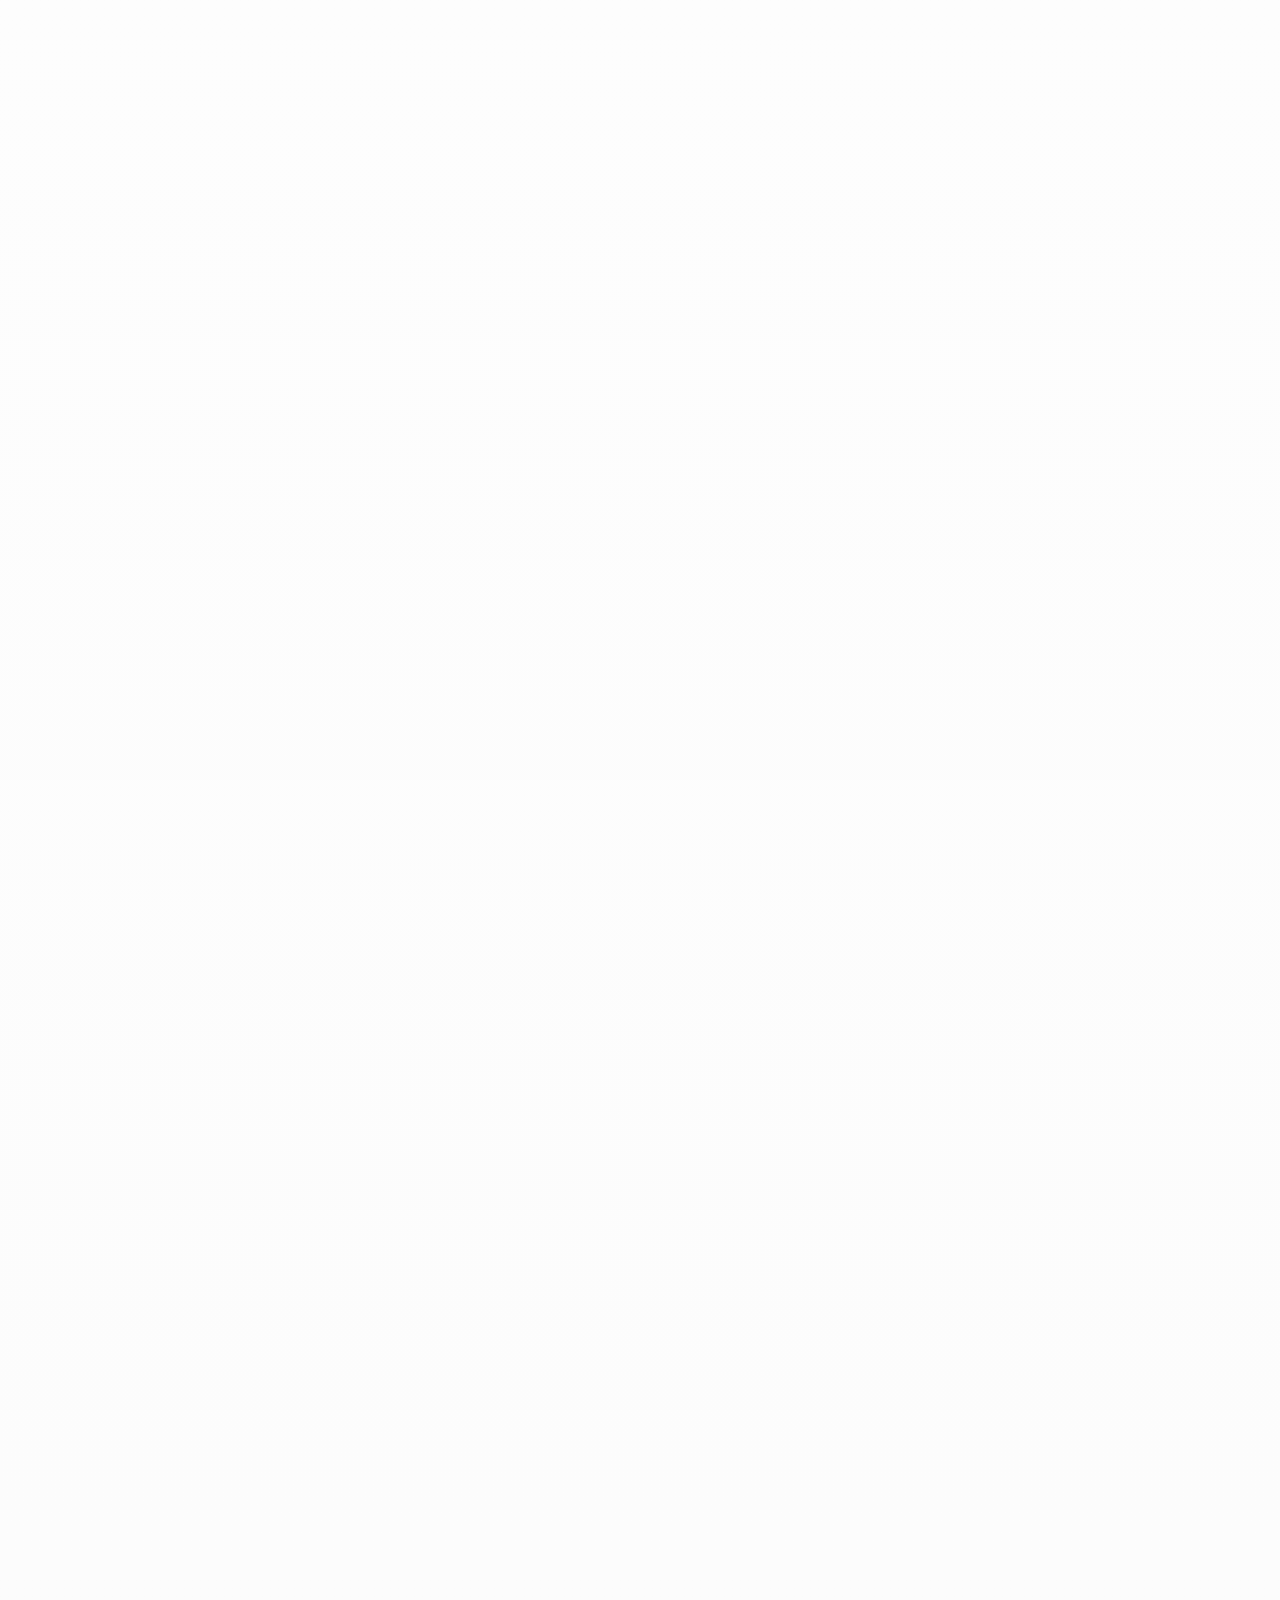
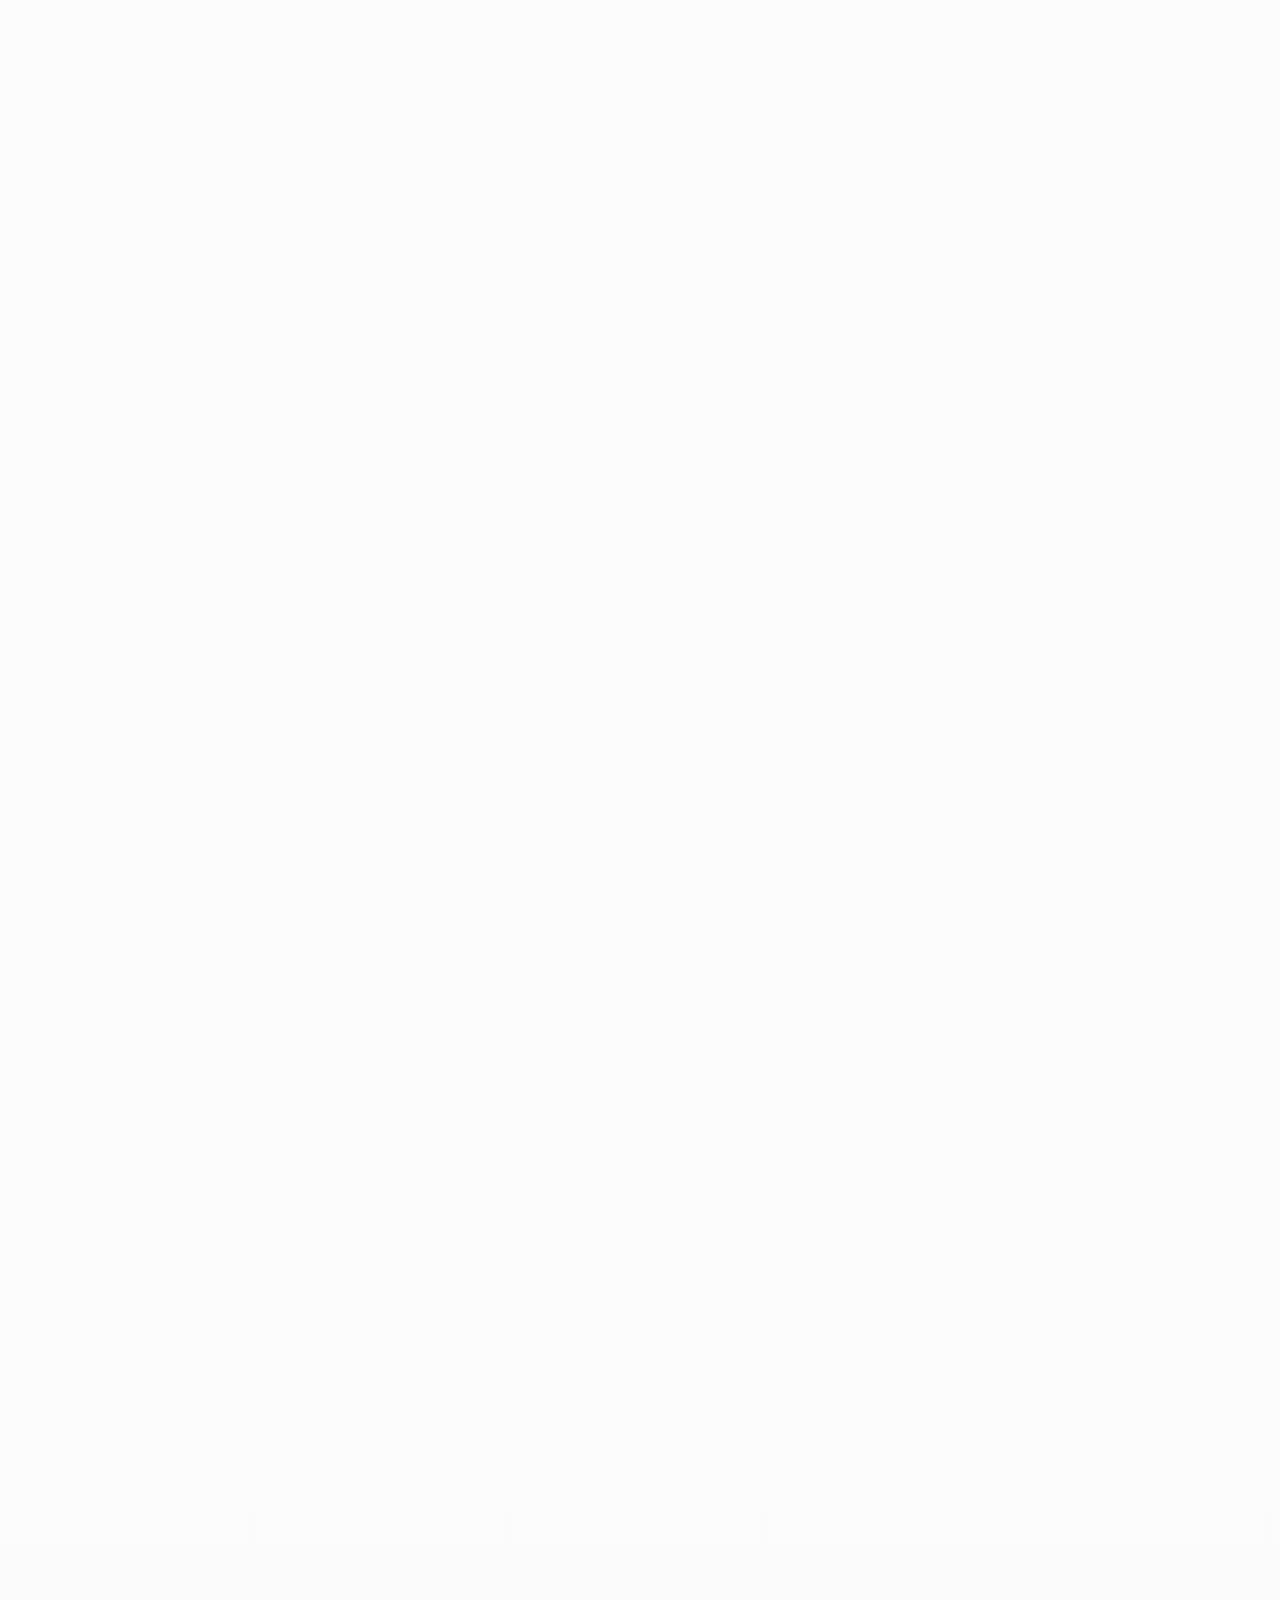
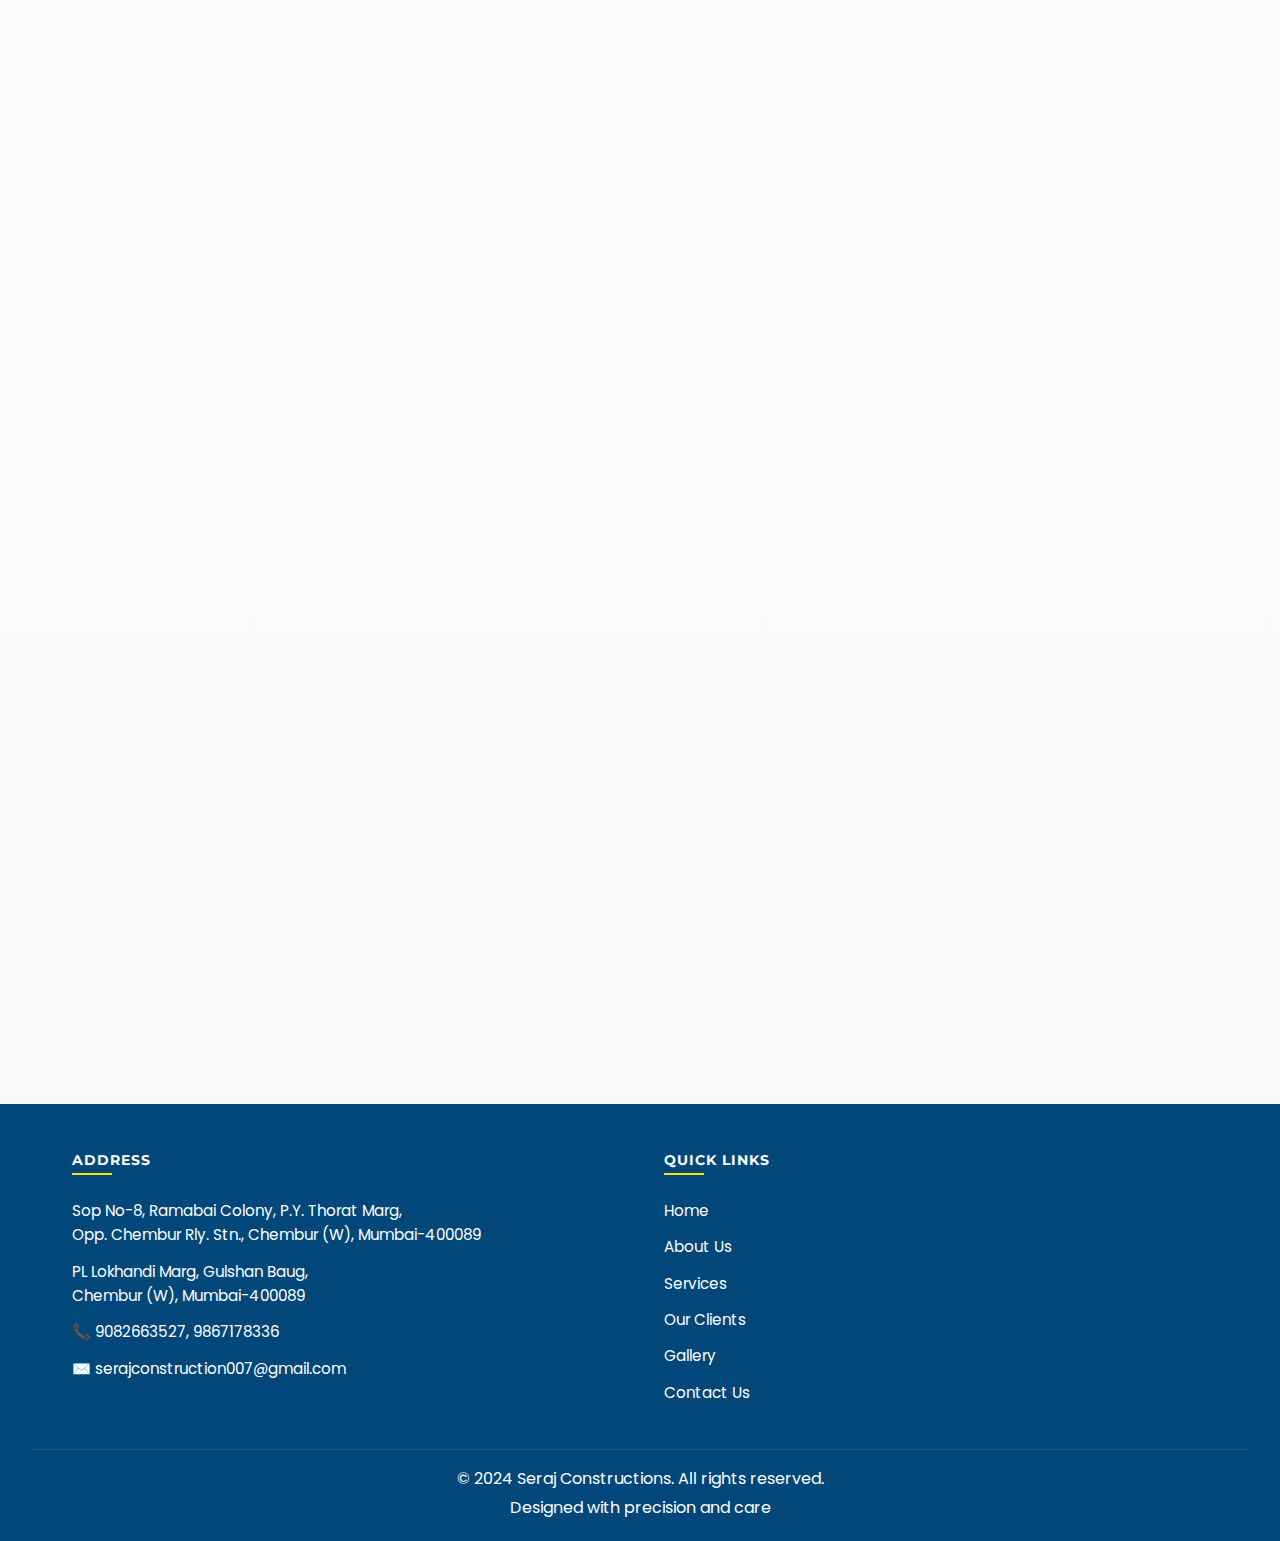
<file: services.html>
<!DOCTYPE html>
<html lang="en">
<head>
    <meta charset="UTF-8">
    <meta name="viewport" content="width=device-width, initial-scale=1.0">
    <title>Services - Seraj Constructions</title>
    <link rel="stylesheet" href="css/shared.css">
    <link rel="stylesheet" href="css/services.css">
</head>
<body>
    <!-- Navigation -->
    <nav class="navbar">
        <div class="nav-container">
            <a href="index.html" class="logo logo-image">
                <img src="assets/dr-fixit-logo.png" alt="Seraj Constructions - Dr. Fixit Authorized Applicator">
            </a>
            <div class="mobile-menu-toggle">
                <span></span>
                <span></span>
                <span></span>
            </div>
            <ul class="nav-menu">
                <li><a href="index.html" class="nav-link">Home</a></li>
                <li><a href="about.html" class="nav-link">About Us</a></li>
                <li><a href="services.html" class="nav-link active">Services</a></li>
                <li><a href="clients.html" class="nav-link">Our Clients</a></li>
                <li><a href="gallery.html" class="nav-link">Gallery</a></li>
                <li><a href="contact.html" class="nav-link">Contact</a></li>
            </ul>
        </div>
    </nav>

    <!-- Services Highlight -->
    <section class="services-highlight section">
        <div class="container">
            <div class="highlight-text">
                <span>We specialise in</span>
            </div>
            <div class="highlight-links">
                <a href="#pu-injection" class="highlight-pill">PU Injection Grouting</a>
                <a href="#basement-waterproofing" class="highlight-pill">Basement Waterproofing</a>
                <a href="#epoxy-injection" class="highlight-pill">Epoxy Injection Grouting</a>
            </div>
        </div>
    </section>

    <!-- PU Injection Grouting -->
    <section id="pu-injection" class="service-detail section">
        <div class="container">
            <div class="service-header scroll-reveal">
                <span class="service-badge">Service 01</span>
                <h2 class="service-title">PU Injection Grouting</h2>
                <p class="service-intro">Advanced polyurethane injection technology for effective water leakage control and structural strengthening.</p>
            </div>
            <div class="service-content">
                <div class="service-image-wrapper scroll-reveal">
                    <div class="service-image">
                        <img src="assets/3.jpeg" alt="PU Injection Grouting">
                    </div>
                </div>
                <div class="service-text scroll-reveal">
                    <h3>What is PU Injection Grouting?</h3>
                    <p>PU (Polyurethane) Injection Grouting is a cutting-edge waterproofing technique that involves injecting polyurethane-based materials into cracks, joints, and voids in concrete structures. When the PU material comes into contact with water, it expands to form a flexible, watertight seal that effectively prevents water ingress.</p>
                    
                    <!-- FAQ Section -->
                    <div class="faq-section">
                        <h3 class="faq-title">Frequently Asked Questions</h3>
                        <div class="faq-container">
                            <div class="faq-item">
                                <div class="faq-question">
                                    <span>How does PU injection work?</span>
                                    <span class="faq-chevron">▼</span>
                                </div>
                                <div class="faq-answer">
                                    <p>PU injection grouting involves injecting a polyurethane resin into cracks or voids in concrete. The resin expands upon contact with water, filling the gaps and creating a watertight seal.</p>
                                </div>
                            </div>
                            <div class="faq-item">
                                <div class="faq-question">
                                    <span>When should PU injection be used?</span>
                                    <span class="faq-chevron">▼</span>
                                </div>
                                <div class="faq-answer">
                                    <p>PU injection is ideal for situations where water leaks or structural cracks are present. It's commonly used in foundations, basements, tunnels, and other concrete structures that require waterproofing and repair.</p>
                                </div>
                            </div>
                            <div class="faq-item">
                                <div class="faq-question">
                                    <span>How long does a PU injection take to cure?</span>
                                    <span class="faq-chevron">▼</span>
                                </div>
                                <div class="faq-answer">
                                    <p>The curing time for PU injection grout varies based on factors such as the size of the crack and environmental conditions. However, it generally takes a few hours to fully cure, allowing for quick resumption of normal activities.</p>
                                </div>
                            </div>
                            <div class="faq-item">
                                <div class="faq-question">
                                    <span>What types of structures can benefit from PU injection?</span>
                                    <span class="faq-chevron">▼</span>
                                </div>
                                <div class="faq-answer">
                                    <p>PU injection grouting is versatile and can be used in various structures, including residential buildings, commercial properties, industrial facilities, and infrastructure like bridges and tunnels.</p>
                                </div>
                            </div>
                            <div class="faq-item">
                                <div class="faq-question">
                                    <span>Is PU injection cost-effective compared to traditional methods?</span>
                                    <span class="faq-chevron">▼</span>
                                </div>
                                <div class="faq-answer">
                                    <p>Yes, PU injection grouting is cost-effective. While the upfront cost may be higher than some traditional methods, the long-term benefits, including reduced need for future repairs and enhanced durability, make it a worthwhile investment.</p>
                                </div>
                            </div>
                        </div>
                    </div>

                    <h3>Our Process</h3>
                    <ol class="process-list">
                        <li><strong>Site Assessment:</strong> Thorough inspection and analysis of the leakage problem.</li>
                        <li><strong>Preparation:</strong> Cleaning and preparing injection points along the crack or joint.</li>
                        <li><strong>Injection:</strong> Precise injection of PU material using specialized equipment.</li>
                        <li><strong>Expansion & Curing:</strong> Monitoring the expansion and curing process.</li>
                        <li><strong>Quality Check:</strong> Verification of the seal integrity and effectiveness.</li>
                        <li><strong>Final Treatment:</strong> Surface finishing and cleanup.</li>
                    </ol>
                </div>
            </div>
        </div>
    </section>

    <!-- Basement Waterproofing -->
    <section id="basement-waterproofing" class="service-detail section alt">
        <div class="container">
            <div class="service-header scroll-reveal">
                <span class="service-badge">Service 02</span>
                <h2 class="service-title">Basement Waterproofing</h2>
                <p class="service-intro">Comprehensive waterproofing solutions to protect your basements from water ingress and moisture damage.</p>
            </div>
            <div class="service-content">
                <div class="service-image-wrapper scroll-reveal">
                    <div class="service-image">
                        <img src="assets/14.jpeg" alt="Basement Waterproofing">
                    </div>
                </div>
                <div class="service-text scroll-reveal">
                    <h3>Comprehensive Basement Protection</h3>
                    <p>Basement waterproofing is essential for protecting your property's foundation and interior spaces from water damage, mold growth, and structural deterioration. Our comprehensive approach combines multiple techniques to ensure complete protection.</p>
                    
                    <h3>Key Benefits</h3>
                    <ul class="benefits-list">
                        <li><strong>Complete Protection:</strong> Multi-layer waterproofing system ensures comprehensive protection from all water sources.</li>
                        <li><strong>Prevents Mold Growth:</strong> Eliminates moisture, preventing mold and mildew formation.</li>
                        <li><strong>Protects Foundation:</strong> Prevents water damage that can weaken structural integrity.</li>
                        <li><strong>Increases Property Value:</strong> A waterproofed basement adds significant value to your property.</li>
                        <li><strong>Energy Efficiency:</strong> Reduces humidity levels, improving overall energy efficiency.</li>
                        <li><strong>Usable Space:</strong> Creates a dry, usable space that can be utilized for storage or living.</li>
                    </ul>

                    <h3>Waterproofing Methods</h3>
                    <div class="methods-grid">
                        <div class="method-item">
                            <h4>Exterior Waterproofing</h4>
                            <p>Application of waterproof membranes and drainage systems on the exterior of basement walls.</p>
                        </div>
                        <div class="method-item">
                            <h4>Interior Waterproofing</h4>
                            <p>Installation of interior drainage systems and sealants to manage water that enters the basement.</p>
                        </div>
                        <div class="method-item">
                            <h4>Drainage Systems</h4>
                            <p>French drains, sump pumps, and perimeter drainage to redirect water away from the foundation.</p>
                        </div>
                        <div class="method-item">
                            <h4>Crack Injection</h4>
                            <p>Sealing of cracks and joints using polyurethane or epoxy injection techniques.</p>
                        </div>
                    </div>

                    <h3>When is Basement Waterproofing Needed?</h3>
                    <ul class="benefits-list">
                        <li>Visible water seepage or pooling in the basement</li>
                        <li>Damp or musty odors indicating moisture issues</li>
                        <li>Mold or mildew growth on walls or floors</li>
                        <li>Cracks in basement walls or floors</li>
                        <li>Efflorescence (white powder) on walls</li>
                        <li>High humidity levels in the basement area</li>
                    </ul>
                </div>
            </div>
        </div>
    </section>

    <!-- Epoxy Injection Grouting -->
    <section id="epoxy-injection" class="service-detail section">
        <div class="container">
            <div class="service-header scroll-reveal">
                <span class="service-badge">Service 03</span>
                <h2 class="service-title">Epoxy Injection Grouting</h2>
                <p class="service-intro">High-performance epoxy injection for crack repair and structural rehabilitation of concrete structures.</p>
            </div>
            <div class="service-content">
                <div class="service-image-wrapper scroll-reveal">
                    <div class="service-image">
                        <img src="assets/21.jpeg" alt="Epoxy Injection Grouting">
                    </div>
                </div>
                <div class="service-text scroll-reveal">
                    <h3>Structural Repair Excellence</h3>
                    <p>Epoxy Injection Grouting is a specialized technique used for structural repair and crack rehabilitation in concrete structures. This method involves injecting high-strength epoxy resins into cracks to restore structural integrity and prevent further deterioration.</p>
                    
                    <h3>Key Benefits</h3>
                    <ul class="benefits-list">
                        <li><strong>High Strength:</strong> Epoxy resins provide exceptional structural strength, often stronger than the original concrete.</li>
                        <li><strong>Precise Control:</strong> Allows for precise control of injection pressure and flow for optimal results.</li>
                        <li><strong>Bonding Strength:</strong> Excellent adhesion to concrete, creating a permanent bond.</li>
                        <li><strong>Chemical Resistance:</strong> Resistant to chemicals, making it suitable for industrial applications.</li>
                        <li><strong>Minimal Shrinkage:</strong> Low shrinkage during curing ensures tight crack sealing.</li>
                        <li><strong>Durability:</strong> Long-lasting solution that maintains structural integrity over time.</li>
                    </ul>

                    <h3>Applications</h3>
                    <div class="applications-grid">
                        <div class="application-item">
                            <span class="app-icon">🏗️</span>
                            <p>Structural Crack Repair</p>
                        </div>
                        <div class="application-item">
                            <span class="app-icon">🌉</span>
                            <p>Bridge Rehabilitation</p>
                        </div>
                        <div class="application-item">
                            <span class="app-icon">🏭</span>
                            <p>Industrial Floor Repairs</p>
                        </div>
                        <div class="application-item">
                            <span class="app-icon">📐</span>
                            <p>Concrete Beam Restoration</p>
                        </div>
                        <div class="application-item">
                            <span class="app-icon">🏛️</span>
                            <p>Foundation Stabilization</p>
                        </div>
                        <div class="application-item">
                            <span class="app-icon">🧱</span>
                            <p>Precast Panel Repair</p>
                        </div>
                    </div>
                </div>
            </div>
        </div>
    </section>

    <!-- CTA Section -->
    <section class="cta-section section">
        <div class="container">
            <div class="cta-content scroll-reveal">
                <h2>Ready to Get Started?</h2>
                <p>Contact us today for a free consultation and site assessment.</p>
                <div class="cta-buttons">
                    <a href="contact.html" class="btn">Request Quote</a>
                    <a href="gallery.html" class="btn btn-secondary">View Our Work</a>
                </div>
            </div>
        </div>
    </section>

    <!-- Footer -->
    <footer class="footer">
        <div class="container footer-grid">
            <div class="footer-column">
                <h3 class="footer-title">Address</h3>
                <span class="footer-title-underline"></span>
                <ul class="footer-list footer-address">
                    <li>
                        Sop No-8, Ramabai Colony, P.Y. Thorat Marg,<br>
                        Opp. Chembur Rly. Stn., Chembur (W), Mumbai-400089
                    </li>
                    <li>
                        PL Lokhandi Marg, Gulshan Baug,<br>
                        Chembur (W), Mumbai-400089
                    </li>
                    <li class="footer-contact-line">
                        📞 9082663527, 9867178336
                    </li>
                    <li class="footer-contact-line">
                        ✉️ serajconstruction007@gmail.com
                    </li>
                </ul>
            </div>

            <div class="footer-column">
                <h3 class="footer-title">Quick Links</h3>
                <span class="footer-title-underline"></span>
                <ul class="footer-list footer-links">
                    <li><a href="index.html">Home</a></li>
                    <li><a href="about.html">About Us</a></li>
                    <li><a href="services.html">Services</a></li>
                    <li><a href="clients.html">Our Clients</a></li>
                    <li><a href="gallery.html">Gallery</a></li>
                    <li><a href="contact.html">Contact Us</a></li>
                </ul>
            </div>
        </div>
        <div class="footer-bottom">
            <p>&copy; 2024 Seraj Constructions. All rights reserved.</p>
            <p>Designed with precision and care</p>
        </div>
    </footer>

    <script src="js/navigation.js"></script>
    <script src="js/services.js"></script>
</body>
</html>
</file>
<file: css/shared.css>
/* Shared Styles for Seraj Constructions */

@import url('https://fonts.googleapis.com/css2?family=Montserrat:wght@300;400;500;600;700;800&family=Poppins:wght@300;400;500;600;700&display=swap');

:root {
    --color-charcoal: #02477A;
    --color-dark-charcoal: #013152;
    --color-beige: #FFFBE6;
    --color-light-beige: #FFFFFF;
    --color-steel-blue: #02477A;
    --color-dark-steel: #013152;
    --color-yellow: #FCE006;
    --color-white: #FFFFFF;
    --color-off-white: #FFFBE6;
    --color-gray: #6c757d;
    --timing-smooth: cubic-bezier(0.25, 0.8, 0.25, 1);
    --transition: all 0.25s var(--timing-smooth);
    --transition-fast: all 0.2s var(--timing-smooth);
}

* {
    margin: 0;
    padding: 0;
    box-sizing: border-box;
}

*,
*::before,
*::after {
    box-sizing: border-box;
    max-width: 100%;
}

html, body {
    overflow-x: hidden !important;
    width: 100% !important;
    max-width: 100vw !important;
}

body {
    font-family: 'Poppins', sans-serif;
    line-height: 1.6;
    color: var(--color-charcoal);
    background: linear-gradient(180deg, #ffffff 0%, #fafafa 100%);
    overflow-x: hidden;
    width: 100%;
    max-width: 100vw;
    position: relative;
}

body.home-page {
    background: #ffffff;
}

h1, h2, h3, h4, h5, h6 {
    font-family: 'Montserrat', sans-serif;
    font-weight: 700;
    line-height: 1.2;
    margin-bottom: 1rem;
}

h1 {
    font-size: 3rem;
}

h2 {
    font-size: 2.5rem;
}

h3 {
    font-size: 2rem;
}

p {
    margin-bottom: 1rem;
}

a {
    text-decoration: none;
    color: inherit;
    transition: var(--transition);
}

img {
    max-width: 100%;
    height: auto;
    display: block;
    width: 100%;
    box-sizing: border-box;
}

/* Navbar Styles */
.navbar {
    position: fixed;
    top: 0;
    left: 0;
    width: 100%;
    background-color: rgba(2, 71, 122, 0.95);
    backdrop-filter: blur(10px);
    padding: 1rem 0;
    z-index: 1000;
    box-shadow: 0 2px 10px rgba(0, 0, 0, 0.1);
    transition: var(--transition);
}

/* Adjust navbar position on home page when announcement bar is present */
body.home-page .navbar {
    top: 42px;
}

.navbar.scrolled {
    padding: 0.5rem 0;
    box-shadow: 0 4px 20px rgba(0, 0, 0, 0.2);
}

.nav-container {
    max-width: 1200px;
    margin: 0 auto;
    padding: 0 2rem;
    display: flex;
    justify-content: space-between;
    align-items: center;
    width: 100%;
    box-sizing: border-box;
}

.logo {
    display: flex;
    align-items: center;
}

.logo-image img {
    height: 48px;
    width: auto;
    display: block;
}

.nav-menu {
    display: flex;
    list-style: none;
    gap: 2rem;
}

.nav-link {
    color: var(--color-white);
    font-weight: 500;
    position: relative;
    padding: 0.5rem 0;
    transition: var(--transition);
}

.nav-link::after {
    content: '';
    position: absolute;
    bottom: 0;
    left: 0;
    width: 0;
    height: 2px;
    background-color: var(--color-yellow);
    transition: var(--transition);
}

.nav-link:hover {
    color: var(--color-yellow);
}

.nav-link:hover::after {
    width: 100%;
}

.nav-link.active {
    color: var(--color-yellow);
}

.nav-link.active::after {
    width: 100%;
}

/* WhatsApp Floating Button */
.whatsapp-float {
    position: fixed;
    bottom: 20px;
    right: 20px;
    display: flex;
    align-items: center;
    justify-content: center;
    width: 56px;
    height: 56px;
    padding: 0;
    background-color: #25D366;
    color: #ffffff;
    border-radius: 16px;
    box-shadow: 0 5px 15px rgba(0, 0, 0, 0.25);
    text-decoration: none;
    font-weight: 600;
    font-size: 0.95rem;
    z-index: 1200;
}

.whatsapp-float:hover {
    background-color: #1ebe57;
    transform: translateY(-2px);
}

.whatsapp-icon {
    font-size: 1.8rem;
    line-height: 1;
}

.whatsapp-text {
    white-space: nowrap;
}

/* Hide number visually but keep for screen readers if needed */
.whatsapp-text {
    position: absolute;
    width: 1px;
    height: 1px;
    padding: 0;
    margin: -1px;
    overflow: hidden;
    clip: rect(0, 0, 0, 0);
    border: 0;
}

.mobile-menu-toggle {
    display: none;
    flex-direction: column;
    cursor: pointer;
    gap: 5px;
}

.mobile-menu-toggle span {
    width: 25px;
    height: 3px;
    background-color: var(--color-white);
    transition: var(--transition);
}

/* Section Styles */
.section {
    padding: 5rem 2rem;
    max-width: 1200px;
    margin: 0 auto;
}

/* Add top spacing below fixed navbar on non-home pages */
body:not(.home-page) .section:first-of-type {
    margin-top: 90px;
}

.section-title {
    text-align: center;
    margin-bottom: 3rem;
    position: relative;
    padding-bottom: 1rem;
}

.section-title::after {
    content: '';
    position: absolute;
    bottom: 0;
    left: 50%;
    transform: translateX(-50%);
    width: 80px;
    height: 4px;
    background: linear-gradient(to right, var(--color-steel-blue), var(--color-yellow));
}

/* Container */
.container {
    max-width: 1200px;
    margin: 0 auto;
    padding: 0 2rem;
    width: 100%;
    box-sizing: border-box;
    position: relative;
}

/* Button Styles */
.btn {
    display: inline-block;
    padding: 0.875rem 2rem;
    background-color: var(--color-yellow);
    color: var(--color-white);
    border: none;
    border-radius: 5px;
    font-weight: 600;
    cursor: pointer;
    transition: var(--transition);
    font-size: 1rem;
    text-transform: uppercase;
    letter-spacing: 1px;
}

.btn:hover {
    background-color: var(--color-steel-blue);
    transform: translateY(-2px);
    box-shadow: 0 5px 15px rgba(2, 71, 122, 0.3);
}

.btn-secondary {
    background-color: transparent;
    border: 2px solid var(--color-yellow);
    color: var(--color-steel-blue);
}

.btn-secondary:hover {
    background-color: var(--color-yellow);
    color: var(--color-steel-blue);
}

/* Footer */
.footer {
    background-color: var(--color-steel-blue);
    color: var(--color-white);
    padding: 3rem 2rem 1rem;
}

.footer-grid {
    display: flex;
    flex-wrap: wrap;
    gap: 3rem;
    justify-content: space-between;
    align-items: flex-start;
}

.footer-column {
    flex: 1 1 260px;
}

.footer-title {
    font-size: 0.9rem;
    text-transform: uppercase;
    letter-spacing: 1px;
    margin-bottom: 0.25rem;
}

.footer-title-underline {
    display: block;
    width: 40px;
    height: 2px;
    background-color: var(--color-yellow);
    margin-bottom: 1.5rem;
}

.footer-list {
    list-style: none;
    padding: 0;
    margin: 0;
}

.footer-list li {
    margin-bottom: 0.75rem;
    font-size: 0.95rem;
}

.footer-links a {
    color: var(--color-white);
    text-decoration: none;
    font-size: 0.95rem;
}

.footer-links a:hover {
    color: var(--color-yellow);
}

.footer-contact-line {
    display: flex;
    align-items: center;
    gap: 0.5rem;
}

.footer-bottom {
    border-top: 1px solid rgba(255, 255, 255, 0.1);
    padding-top: 1rem;
    margin-top: 2rem;
    text-align: center;
}

.footer-bottom p {
    margin-bottom: 0.25rem;
}

/* Smooth Scroll */
html {
    scroll-behavior: smooth;
    overflow-x: hidden;
    max-width: 100vw;
    width: 100%;
}

body {
    width: 100%;
    max-width: 100vw;
    overflow-x: hidden;
    position: relative;
}

/* Animations */
@keyframes fadeInUp {
    from {
        opacity: 0;
        transform: translateY(30px);
    }
    to {
        opacity: 1;
        transform: translateY(0);
    }
}

@keyframes fadeIn {
    from {
        opacity: 0;
    }
    to {
        opacity: 1;
    }
}

.fade-in-up {
    animation: fadeInUp 0.8s ease-out;
}

.fade-in {
    animation: fadeIn 0.8s ease-out;
}

/* Scroll Reveal Animations */
.scroll-reveal,
.fade-in-up,
.fade-in-left,
.fade-in-right,
.scale-in {
    opacity: 0;
    transition: opacity 0.65s var(--timing-smooth), transform 0.65s var(--timing-smooth);
    will-change: opacity, transform;
}

.scroll-reveal {
    transform: translateY(50px);
}

.fade-in-up {
    transform: translateY(40px);
}

.fade-in-left {
    transform: translateX(-30px);
}

.fade-in-right {
    transform: translateX(30px);
}

.scale-in {
    transform: scale(0.95);
}

/* Revealed state - elements visible when scrolled into view */
.scroll-reveal.revealed,
.fade-in-up.revealed,
.fade-in-left.revealed,
.fade-in-right.revealed,
.scale-in.revealed {
    opacity: 1;
    transform: translateY(0) translateX(0) scale(1);
}

/* Smooth transitions for interactive elements */
.section,
.service-card,
.client-logo-card,
.gallery-item,
.scroll-reveal,
.fade-in-up,
.fade-in-left,
.fade-in-right,
.scale-in,
.btn,
.btn-secondary,
.nav-link,
.solution-card,
.feature-card,
.review-card,
.info-card,
.value-card {
    transition-timing-function: var(--timing-smooth);
    transition-duration: 0.25s;
    will-change: transform, opacity, box-shadow;
}

/* Auto-animate sections on scroll */
.section {
    opacity: 0;
    transform: translateY(30px);
    transition: opacity 0.8s ease-out, transform 0.8s ease-out;
}

.section.revealed {
    opacity: 1;
    transform: translateY(0);
}

/* Auto-animate headings */
.section-title,
.service-title,
.faq-title {
    opacity: 0;
    transform: translateY(30px);
    transition: opacity 0.8s ease-out 0.2s, transform 0.8s ease-out 0.2s;
}

.section-title.revealed,
.service-title.revealed,
.faq-title.revealed {
    opacity: 1;
    transform: translateY(0);
}

/* Auto-animate cards and grid items */
.service-card,
.client-logo-card,
.gallery-item,
.review-card,
.feature-card,
.solution-card {
    opacity: 0;
    transform: translateY(30px);
    transition: opacity 0.6s ease-out, transform 0.6s ease-out;
}

.service-card.revealed,
.client-logo-card.revealed,
.gallery-item.revealed,
.review-card.revealed,
.feature-card.revealed,
.solution-card.revealed {
    opacity: 1;
    transform: translateY(0);
}

/* Stagger animation for grid items */
.service-card:nth-child(1) { transition-delay: 0.1s; }
.service-card:nth-child(2) { transition-delay: 0.2s; }
.service-card:nth-child(3) { transition-delay: 0.3s; }
.service-card:nth-child(4) { transition-delay: 0.4s; }

.feature-card:nth-child(1) { transition-delay: 0.1s; }
.feature-card:nth-child(2) { transition-delay: 0.2s; }
.feature-card:nth-child(3) { transition-delay: 0.3s; }
.feature-card:nth-child(4) { transition-delay: 0.4s; }

.client-logo-card:nth-child(odd) { transition-delay: 0.1s; }
.client-logo-card:nth-child(even) { transition-delay: 0.2s; }

/* Scroll Indicator Animation */
.scroll-indicator {
    position: absolute;
    bottom: 30px;
    left: 50%;
    transform: translateX(-50%);
    z-index: 10;
    animation: bounce 2s infinite;
}

.scroll-indicator .arrow-down {
    font-size: 2rem;
    color: var(--color-yellow);
    text-shadow: 2px 2px 4px rgba(0, 0, 0, 0.5);
    animation: bounceArrow 1.5s infinite;
}

@keyframes bounce {
    0%, 100% {
        transform: translateX(-50%) translateY(0);
    }
    50% {
        transform: translateX(-50%) translateY(-10px);
    }
}

@keyframes bounceArrow {
    0%, 100% {
        transform: translateY(0);
        opacity: 1;
    }
    50% {
        transform: translateY(10px);
        opacity: 0.7;
    }
}

/* Smooth scroll behavior */
html {
    scroll-behavior: smooth;
}

/* Performance optimization - will-change for animated elements */
.section,
.service-card,
.client-logo-card,
.gallery-item,
.scroll-reveal {
    will-change: transform, opacity;
}

.section.revealed,
.service-card.revealed,
.client-logo-card.revealed,
.gallery-item.revealed,
.scroll-reveal.revealed {
    will-change: auto;
}

/* Responsive Design */
@media (max-width: 768px) {
    .mobile-menu-toggle {
        display: flex;
    }

    .nav-menu {
        position: fixed;
        top: 70px;
        left: 0;
        width: 100%;
        background-color: var(--color-steel-blue);
        flex-direction: column;
        padding: 2rem;
        transform: translateX(-100%);
        opacity: 0;
        transition: transform 0.3s var(--timing-smooth), opacity 0.3s var(--timing-smooth);
        box-shadow: 0 4px 10px rgba(0, 0, 0, 0.2);
    }

    .nav-menu.active {
        transform: translateX(0);
        opacity: 1;
    }

    h1 {
        font-size: 2rem;
    }

    h2 {
        font-size: 2rem;
    }

    h3 {
        font-size: 1.5rem;
    }

    .section {
        padding: 3rem 1rem;
        width: 100%;
        box-sizing: border-box;
    }

    .container {
        padding: 0 1rem;
        width: 100%;
        box-sizing: border-box;
        margin-left: auto;
        margin-right: auto;
    }
}

@media (max-width: 480px) {
    .nav-container {
        padding: 0 1rem;
    }

    .container {
        padding: 0 1rem;
    }

    .section {
        padding: 2rem 1rem;
    }

    .whatsapp-float {
        padding: 0.6rem;
        border-radius: 50%;
        width: 52px;
        height: 52px;
        justify-content: center;
    }

    .whatsapp-text {
        display: none;
    }
}
</file>
<file: css/about.css>
/* About Us Page Styles */

.page-hero {
    background: linear-gradient(135deg, var(--color-dark-charcoal) 0%, var(--color-steel-blue) 100%);
    padding: 120px 2rem 80px;
    text-align: center;
    color: var(--color-white);
    position: relative;
    overflow: hidden;
}

.page-hero::before {
    content: '';
    position: absolute;
    top: 0;
    left: 0;
    right: 0;
    bottom: 0;
    background-image: 
        repeating-linear-gradient(45deg, transparent, transparent 35px, rgba(255,255,255,0.03) 35px, rgba(255,255,255,0.03) 70px);
    opacity: 0.5;
}

.page-hero-content {
    position: relative;
    z-index: 1;
    max-width: 800px;
    margin: 0 auto;
}

.page-title {
    font-size: 3.5rem;
    margin-bottom: 1rem;
    animation: fadeInUp 1s ease-out;
}

.page-subtitle {
    font-size: 1.3rem;
    opacity: 0.9;
    animation: fadeInUp 1s ease-out 0.2s both;
}

.history-section,
.vision-section,
.available-section {
    background-color: var(--color-white);
}

.mission-section,
.values-section {
    background-color: var(--color-light-beige);
}

.content-wrapper {
    display: grid;
    grid-template-columns: 1fr 1fr;
    gap: 4rem;
    align-items: center;
    margin-top: 2rem;
}

.content-wrapper.reverse {
    direction: rtl;
}

.content-wrapper.reverse > * {
    direction: ltr;
}

.text-content {
    padding: 1rem 0;
}

.text-content h2 {
    color: var(--color-yellow);
    margin-bottom: 1.5rem;
    text-align: left;
}

.text-content p {
    color: var(--color-gray);
    line-height: 1.8;
    margin-bottom: 1.5rem;
    font-size: 1.05rem;
}

.mission-list {
    list-style: none;
    padding: 0;
}

.mission-list li {
    padding: 1rem 0;
    padding-left: 2rem;
    position: relative;
    color: var(--color-gray);
    line-height: 1.8;
    border-bottom: 1px solid rgba(2, 71, 122, 0.1);
}

.mission-list li:last-child {
    border-bottom: none;
}

.mission-list li::before {
    content: '✓';
    position: absolute;
    left: 0;
    color: var(--color-yellow);
    font-weight: bold;
    font-size: 1.2rem;
}

.mission-list li strong {
    color: var(--color-charcoal);
    display: block;
    margin-bottom: 0.5rem;
}

.image-content {
    position: relative;
}

.history-image,
.mission-image,
.vision-image,
.available-image {
    position: relative;
    border-radius: 10px;
    overflow: hidden;
    box-shadow: 0 10px 30px rgba(0, 0, 0, 0.2);
    aspect-ratio: 4/3;
}

.history-image img,
.mission-image img,
.vision-image img,
.available-image img {
    width: 100%;
    height: 100%;
    object-fit: cover;
    display: block;
    transition: var(--transition);
}

.history-image:hover img,
.mission-image:hover img,
.vision-image:hover img,
.available-image:hover img {
    transform: scale(1.05);
}

/* Values Grid */
.values-grid {
    display: grid;
    grid-template-columns: repeat(auto-fit, minmax(280px, 1fr));
    gap: 2rem;
    margin-top: 3rem;
}

.value-card {
    background-color: var(--color-white);
    padding: 2.5rem;
    border-radius: 10px;
    text-align: center;
    transition: var(--transition);
    box-shadow: 0 5px 15px rgba(0, 0, 0, 0.08);
}

.value-card:hover {
    transform: translateY(-10px);
    box-shadow: 0 15px 40px rgba(0, 0, 0, 0.15);
}

.value-icon {
    font-size: 3.5rem;
    margin-bottom: 1.5rem;
}

.value-card h3 {
    color: var(--color-yellow);
    margin-bottom: 1rem;
    font-size: 1.5rem;
}

.value-card p {
    color: var(--color-gray);
    line-height: 1.8;
    margin: 0;
}

/* Scroll Reveal Animation */
.scroll-reveal {
    opacity: 0;
    transform: translateY(50px);
    transition: opacity 0.8s ease-out, transform 0.8s ease-out;
}

.scroll-reveal.revealed {
    opacity: 1;
    transform: translateY(0);
}

/* Responsive Design */
@media (max-width: 968px) {
    .content-wrapper {
        grid-template-columns: 1fr;
        gap: 3rem;
    }

    .content-wrapper.reverse {
        direction: ltr;
    }

    .text-content h2 {
        text-align: center;
    }

    .page-title {
        font-size: 2.5rem;
    }
}

@media (max-width: 768px) {
    .page-hero {
        padding: 100px 1rem 60px;
    }

    .page-title {
        font-size: 2rem;
    }

    .page-subtitle {
        font-size: 1.1rem;
    }

    .values-grid {
        grid-template-columns: 1fr;
    }

    .text-content p {
        font-size: 1rem;
    }
}

@media (max-width: 480px) {
    .content-wrapper {
        gap: 2rem;
    }

    .value-card {
        padding: 2rem;
    }

    .mission-list li {
        padding-left: 1.5rem;
    }
}
</file>
<file: css/clients.css>
/* Clients Page Styles */

.page-hero {
    background: linear-gradient(135deg, var(--color-dark-charcoal) 0%, var(--color-steel-blue) 100%);
    padding: 120px 2rem 80px;
    text-align: center;
    color: var(--color-white);
    position: relative;
    overflow: hidden;
}

.page-hero::before {
    content: '';
    position: absolute;
    top: 0;
    left: 0;
    right: 0;
    bottom: 0;
    background-image: 
        repeating-linear-gradient(45deg, transparent, transparent 35px, rgba(255,255,255,0.03) 35px, rgba(255,255,255,0.03) 70px);
    opacity: 0.5;
}

.page-hero-content {
    position: relative;
    z-index: 1;
    max-width: 800px;
    margin: 0 auto;
}

.page-title {
    font-size: 3.5rem;
    margin-bottom: 1rem;
    animation: fadeInUp 1s ease-out;
}

.page-subtitle {
    font-size: 1.3rem;
    opacity: 0.9;
    animation: fadeInUp 1s ease-out 0.2s both;
}

.clients-section {
    background-color: var(--color-white);
}

.section-header {
    text-align: center;
    margin-bottom: 3rem;
    max-width: 800px;
    margin-left: auto;
    margin-right: auto;
}

.section-subtitle {
    color: var(--color-gray);
    font-size: 1.1rem;
    line-height: 1.8;
    margin-top: 1rem;
}

/* Clients Grid */
.clients-grid {
    display: grid;
    grid-template-columns: repeat(auto-fill, minmax(250px, 1fr));
    gap: 2rem;
    margin-top: 3rem;
    justify-items: stretch;
}

.client-logo-card {
    background-color: var(--color-light-beige);
    padding: 2.5rem 2rem;
    border-radius: 15px;
    text-align: center;
    transition: var(--transition);
    border: 2px solid transparent;
    cursor: pointer;
}

.client-logo-card:hover {
    transform: translateY(-10px);
    box-shadow: 0 15px 40px rgba(0, 0, 0, 0.15);
    border-color: var(--color-yellow);
    background-color: var(--color-white);
}

.client-logo {
    margin-bottom: 1rem;
}

.client-logo span {
    font-size: 3.5rem;
    display: block;
    margin-bottom: 1rem;
}

.client-logo img {
    max-width: 140px;
    max-height: 60px;
    object-fit: contain;
    display: block;
    margin: 0 auto 1rem;
}

.client-logo h3 {
    color: var(--color-charcoal);
    font-size: 1.2rem;
    margin: 0;
    font-weight: 600;
}

.client-type {
    color: var(--color-yellow);
    font-size: 0.9rem;
    font-weight: 500;
    margin: 0;
    text-transform: uppercase;
    letter-spacing: 1px;
}

/* Carousel Section */
.carousel-section {
    background-color: var(--color-light-beige);
}

.carousel-header {
    text-align: center;
    margin-bottom: 3rem;
    max-width: 800px;
    margin-left: auto;
    margin-right: auto;
}

.carousel-container {
    position: relative;
    max-width: 900px;
    margin: 0 auto;
    padding: 0 60px;
}

.carousel-wrapper {
    overflow: hidden;
    border-radius: 15px;
}

.carousel-track {
    display: flex;
    transition: transform 0.5s ease-in-out;
    gap: 2rem;
}

.carousel-slide {
    min-width: 100%;
    flex-shrink: 0;
}

.carousel-card {
    background-color: var(--color-white);
    padding: 3rem 2.5rem;
    border-radius: 15px;
    text-align: center;
    box-shadow: 0 10px 30px rgba(0, 0, 0, 0.1);
    transition: var(--transition);
}

.carousel-card:hover {
    transform: translateY(-5px);
    box-shadow: 0 15px 40px rgba(0, 0, 0, 0.15);
}

.carousel-icon {
    font-size: 4rem;
    margin-bottom: 1.5rem;
}

.carousel-card h3 {
    color: var(--color-charcoal);
    margin-bottom: 0.5rem;
    font-size: 1.5rem;
}

.carousel-type {
    color: var(--color-yellow);
    font-size: 0.95rem;
    font-weight: 600;
    margin-bottom: 1rem;
    text-transform: uppercase;
    letter-spacing: 1px;
}

.carousel-desc {
    color: var(--color-gray);
    line-height: 1.8;
    margin: 0;
}

.carousel-controls {
    position: absolute;
    top: 50%;
    transform: translateY(-50%);
    width: 100%;
    display: flex;
    justify-content: space-between;
    pointer-events: none;
}

.carousel-btn {
    width: 50px;
    height: 50px;
    border-radius: 50%;
    border: none;
    background-color: var(--color-yellow);
    color: var(--color-white);
    font-size: 2rem;
    cursor: pointer;
    transition: var(--transition);
    pointer-events: all;
    display: flex;
    align-items: center;
    justify-content: center;
    box-shadow: 0 5px 15px rgba(0, 0, 0, 0.2);
}

.carousel-btn:hover {
    background-color: var(--color-dark-steel);
    transform: scale(1.1);
}

.carousel-btn:active {
    transform: scale(0.95);
}

.prev-btn {
    left: 0;
}

.next-btn {
    right: 0;
}

.carousel-dots {
    display: flex;
    justify-content: center;
    gap: 0.5rem;
    margin-top: 2rem;
}

.carousel-dot {
    width: 12px;
    height: 12px;
    border-radius: 50%;
    border: none;
    background-color: rgba(2, 71, 122, 0.3);
    cursor: pointer;
    transition: var(--transition);
}

.carousel-dot.active {
    background-color: var(--color-yellow);
    width: 30px;
    border-radius: 6px;
}

/* Showcase Section */
.showcase-section {
    background-color: var(--color-white);
}

.showcase-grid {
    display: grid;
    grid-template-columns: repeat(auto-fit, minmax(320px, 1fr));
    gap: 2.5rem;
    margin-top: 3rem;
}

.showcase-card {
    background-color: var(--color-light-beige);
    border-radius: 15px;
    overflow: hidden;
    transition: var(--transition);
    box-shadow: 0 5px 15px rgba(0, 0, 0, 0.1);
}

.showcase-card:hover {
    transform: translateY(-10px);
    box-shadow: 0 15px 40px rgba(0, 0, 0, 0.2);
}

.showcase-image {
    width: 100%;
    height: 200px;
    overflow: hidden;
}

.showcase-placeholder {
    width: 100%;
    height: 100%;
    background: linear-gradient(135deg, var(--color-steel-blue), var(--color-yellow));
    display: flex;
    align-items: center;
    justify-content: center;
    font-size: 5rem;
    transition: var(--transition);
}

.showcase-card:hover .showcase-placeholder {
    transform: scale(1.1);
}

.showcase-content {
    padding: 2rem;
}

.showcase-content h3 {
    color: var(--color-charcoal);
    margin-bottom: 0.5rem;
    font-size: 1.4rem;
}

.showcase-client {
    color: var(--color-yellow);
    font-weight: 600;
    font-size: 0.95rem;
    margin-bottom: 1rem;
}

.showcase-desc {
    color: var(--color-gray);
    line-height: 1.8;
    margin-bottom: 1.5rem;
}

.showcase-tags {
    display: flex;
    gap: 0.5rem;
    flex-wrap: wrap;
}

.tag {
    padding: 0.4rem 1rem;
    background-color: var(--color-yellow);
    color: var(--color-white);
    border-radius: 20px;
    font-size: 0.85rem;
    font-weight: 500;
}

.scroll-reveal {
    opacity: 0;
    transform: translateY(50px);
    transition: opacity 0.8s ease-out, transform 0.8s ease-out;
}

.scroll-reveal.revealed {
    opacity: 1;
    transform: translateY(0);
}

/* Responsive Design */
@media (max-width: 968px) {
    .clients-grid {
        grid-template-columns: repeat(auto-fill, minmax(200px, 1fr));
        gap: 1.5rem;
    }

    .showcase-grid {
        grid-template-columns: repeat(auto-fit, minmax(280px, 1fr));
    }
}

@media (max-width: 768px) {
    .page-hero {
        padding: 100px 1rem 60px;
    }

    .page-title {
        font-size: 2.5rem;
    }

    .carousel-container {
        padding: 0 50px;
    }

    .carousel-btn {
        width: 40px;
        height: 40px;
        font-size: 1.5rem;
    }

    .carousel-card {
        padding: 2rem 1.5rem;
    }

    .clients-grid {
        grid-template-columns: repeat(auto-fill, minmax(180px, 1fr));
        gap: 1rem;
    }

    .client-logo-card {
        padding: 2rem 1.5rem;
    }

    .showcase-grid {
        grid-template-columns: 1fr;
    }
}

@media (max-width: 480px) {
    .carousel-container {
        padding: 0 40px;
    }

    .carousel-btn {
        width: 35px;
        height: 35px;
        font-size: 1.2rem;
    }

    .client-logo span {
        font-size: 2.5rem;
    }

    .client-logo h3 {
        font-size: 1rem;
    }

    .clients-grid {
        grid-template-columns: 1fr;
    }
}
</file>
<file: css/contact.css>
/* Contact Page Styles */

.page-hero {
    background: linear-gradient(135deg, var(--color-dark-charcoal) 0%, var(--color-steel-blue) 100%);
    padding: 120px 2rem 80px;
    text-align: center;
    color: var(--color-white);
    position: relative;
    overflow: hidden;
}

.page-hero::before {
    content: '';
    position: absolute;
    top: 0;
    left: 0;
    right: 0;
    bottom: 0;
    background-image: 
        repeating-linear-gradient(45deg, transparent, transparent 35px, rgba(255,255,255,0.03) 35px, rgba(255,255,255,0.03) 70px);
    opacity: 0.5;
}

.page-hero-content {
    position: relative;
    z-index: 1;
    max-width: 800px;
    margin: 0 auto;
}

.page-title {
    font-size: 3.5rem;
    margin-bottom: 1rem;
    animation: fadeInUp 1s ease-out;
}

.page-subtitle {
    font-size: 1.3rem;
    opacity: 0.9;
    animation: fadeInUp 1s ease-out 0.2s both;
}

.contact-section {
    background: linear-gradient(135deg, #ffffff 0%, #f8f9fa 50%, #ffffff 100%);
    position: relative;
}

.contact-section::before {
    content: '';
    position: absolute;
    top: 0;
    left: 0;
    right: 0;
    bottom: 0;
    background: radial-gradient(circle at 20% 50%, rgba(252, 224, 6, 0.05) 0%, transparent 50%),
                radial-gradient(circle at 80% 80%, rgba(2, 71, 122, 0.05) 0%, transparent 50%);
    pointer-events: none;
}

.contact-section .container {
    position: relative;
    z-index: 1;
}

.contact-wrapper {
    display: grid;
    grid-template-columns: 1fr 1.2fr;
    gap: 4rem;
    margin-top: 2rem;
}

.contact-wrapper-centered {
    max-width: 900px;
    margin: 0 auto;
    margin-top: 2rem;
}

.contact-info h2 {
    color: var(--color-yellow);
    margin-bottom: 1.5rem;
    font-size: 2rem;
    text-align: center;
}

.contact-info p {
    text-align: center;
}

.contact-info p {
    color: var(--color-gray);
    line-height: 1.8;
    margin-bottom: 2rem;
    font-size: 1.05rem;
}

.info-cards {
    display: grid;
    grid-template-columns: repeat(2, 1fr);
    gap: 1.5rem;
}

.info-card {
    background: linear-gradient(135deg, #ffffff 0%, #f8f9fa 50%, #ffffff 100%);
    padding: 2rem;
    border-radius: 10px;
    text-align: center;
    transition: var(--transition);
    border: 2px solid rgba(2, 71, 122, 0.08);
    box-shadow: 0 3px 10px rgba(0, 0, 0, 0.05);
}

.info-card:hover {
    transform: translateY(-5px);
    box-shadow: 0 12px 35px rgba(252, 224, 6, 0.25);
    border-color: var(--color-yellow);
    background: linear-gradient(135deg, #ffffff 0%, #fffbe6 50%, #ffffff 100%);
}

.info-icon {
    font-size: 2.5rem;
    margin-bottom: 1rem;
}

.info-card h3 {
    color: var(--color-charcoal);
    margin-bottom: 1rem;
    font-size: 1.2rem;
}

.info-card p {
    color: var(--color-gray);
    margin: 0.5rem 0;
    font-size: 0.95rem;
}

/* Contact Form Styles */
.contact-form {
    background: linear-gradient(135deg, #fffbe6 0%, #ffffff 50%, #f8f9fa 100%);
    padding: 2.5rem;
    border-radius: 15px;
    box-shadow: 0 5px 15px rgba(0, 0, 0, 0.1);
    border: 1px solid rgba(2, 71, 122, 0.08);
    position: relative;
}

.contact-form::before {
    content: '';
    position: absolute;
    top: 0;
    left: 0;
    right: 0;
    bottom: 0;
    background: linear-gradient(45deg, rgba(252, 224, 6, 0.03) 0%, transparent 50%);
    border-radius: 15px;
    pointer-events: none;
}

.contact-form > * {
    position: relative;
    z-index: 1;
}

.form-group {
    margin-bottom: 1.5rem;
}

.form-group label {
    display: block;
    margin-bottom: 0.5rem;
    color: var(--color-charcoal);
    font-weight: 600;
    font-size: 0.95rem;
}

.form-group input,
.form-group select,
.form-group textarea {
    width: 100%;
    padding: 0.875rem 1rem;
    border: 2px solid rgba(2, 71, 122, 0.2);
    border-radius: 5px;
    font-family: 'Poppins', sans-serif;
    font-size: 1rem;
    color: var(--color-charcoal);
    background-color: var(--color-white);
    transition: var(--transition);
}

.form-group input:focus,
.form-group select:focus,
.form-group textarea:focus {
    outline: none;
    border-color: var(--color-yellow);
    box-shadow: 0 0 0 3px rgba(252, 224, 6, 0.1);
}

.form-group input.error,
.form-group select.error,
.form-group textarea.error {
    border-color: #e74c3c;
}

.form-group textarea {
    resize: vertical;
    min-height: 120px;
}

.error-message {
    display: block;
    color: #e74c3c;
    font-size: 0.85rem;
    margin-top: 0.5rem;
    min-height: 1.2rem;
}

.btn-submit {
    width: 100%;
    padding: 1rem;
    font-size: 1.1rem;
    cursor: pointer;
}

.btn-submit:disabled {
    opacity: 0.6;
    cursor: not-allowed;
}

.form-message {
    margin-top: 1.5rem;
    padding: 1rem;
    border-radius: 5px;
    text-align: center;
    font-weight: 600;
    display: none;
}

.form-message.success {
    background-color: #d4edda;
    color: #155724;
    border: 1px solid #c3e6cb;
    display: block;
}

.form-message.error {
    background-color: #f8d7da;
    color: #721c24;
    border: 1px solid #f5c6cb;
    display: block;
}

/* Map Section */
.map-section {
    background-color: var(--color-light-beige);
    padding: 3rem 2rem;
}

.map-wrapper {
    margin-top: 2rem;
    border-radius: 15px;
    overflow: hidden;
    box-shadow: 0 10px 30px rgba(0, 0, 0, 0.1);
}

.map-wrapper iframe {
    width: 100%;
    height: 450px;
    border: none;
    display: block;
}

.scroll-reveal {
    opacity: 0;
    transform: translateY(50px);
    transition: opacity 0.8s ease-out, transform 0.8s ease-out;
}

.scroll-reveal.revealed {
    opacity: 1;
    transform: translateY(0);
}

/* Responsive Design */
@media (max-width: 968px) {
    .contact-wrapper {
        grid-template-columns: 1fr;
        gap: 3rem;
    }

    .info-cards {
        grid-template-columns: 1fr;
    }

    .contact-wrapper-centered {
        max-width: 100%;
        padding: 0 1rem;
    }
}

@media (max-width: 768px) {
    .page-hero {
        padding: 100px 1rem 60px;
    }

    .page-title {
        font-size: 2.5rem;
    }


    .contact-info h2 {
        font-size: 1.8rem;
    }

    .map-wrapper iframe {
        height: 350px;
    }
}

@media (max-width: 480px) {
    .info-card {
        padding: 1.5rem;
    }


    .map-wrapper iframe {
        height: 300px;
    }
}
</file>
<file: css/services.css>
/* Services Page Styles */

.page-hero {
    background: linear-gradient(135deg, var(--color-dark-charcoal) 0%, var(--color-steel-blue) 100%);
    padding: 120px 2rem 80px;
    text-align: center;
    color: var(--color-white);
    position: relative;
    overflow: hidden;
}

.page-hero::before {
    content: '';
    position: absolute;
    top: 0;
    left: 0;
    right: 0;
    bottom: 0;
    background-image: 
        repeating-linear-gradient(45deg, transparent, transparent 35px, rgba(255,255,255,0.03) 35px, rgba(255,255,255,0.03) 70px);
    opacity: 0.5;
}

.page-hero-content {
    position: relative;
    z-index: 1;
    max-width: 800px;
    margin: 0 auto;
}

.page-title {
    font-size: 3.5rem;
    margin-bottom: 1rem;
    animation: fadeInUp 1s ease-out;
}

.page-subtitle {
    font-size: 1.3rem;
    opacity: 0.9;
    animation: fadeInUp 1s ease-out 0.2s both;
}

.service-detail {
    padding: 5rem 2rem;
}

.service-detail.alt {
    background-color: var(--color-light-beige);
}

.service-header {
    text-align: center;
    margin-bottom: 4rem;
}

.service-badge {
    display: inline-block;
    padding: 0.5rem 1.5rem;
    background-color: var(--color-yellow);
    color: var(--color-white);
    border-radius: 25px;
    font-size: 0.9rem;
    font-weight: 600;
    letter-spacing: 1px;
    margin-bottom: 1rem;
}

.service-title {
    font-size: 2.8rem;
    color: var(--color-charcoal);
    margin-bottom: 1rem;
}

.service-intro {
    font-size: 1.2rem;
    color: var(--color-gray);
    max-width: 800px;
    margin: 0 auto;
    line-height: 1.8;
}

.service-content {
    display: grid;
    grid-template-columns: 1fr 1.2fr;
    gap: 4rem;
    align-items: start;
    margin-top: 3rem;
}

.service-content.reverse {
    direction: rtl;
}

.service-content.reverse > * {
    direction: ltr;
}

.service-image-wrapper {
    position: sticky;
    top: 100px;
}

.service-image {
    position: relative;
    border-radius: 15px;
    overflow: hidden;
    box-shadow: 0 15px 40px rgba(0, 0, 0, 0.2);
    aspect-ratio: 4/5;
}

.image-placeholder {
    width: 100%;
    height: 100%;
    background: linear-gradient(135deg, var(--color-steel-blue), var(--color-dark-steel));
    display: flex;
    flex-direction: column;
    align-items: center;
    justify-content: center;
    color: var(--color-white);
    font-size: 5rem;
    transition: var(--transition);
}

.service-image:hover .image-placeholder {
    transform: scale(1.05);
}

.image-placeholder p {
    font-size: 1.3rem;
    margin-top: 1rem;
    font-weight: 600;
}

.service-text h3 {
    color: var(--color-yellow);
    margin-top: 2rem;
    margin-bottom: 1rem;
    font-size: 1.8rem;
}

.service-text h3:first-child {
    margin-top: 0;
}

.service-text p {
    color: var(--color-gray);
    line-height: 1.8;
    margin-bottom: 1.5rem;
    font-size: 1.05rem;
}

.benefits-list {
    list-style: none;
    padding: 0;
    margin-bottom: 2rem;
}

.benefits-list li {
    padding: 1rem 0;
    padding-left: 2rem;
    position: relative;
    color: var(--color-gray);
    line-height: 1.8;
    border-bottom: 1px solid rgba(2, 71, 122, 0.1);
}

.benefits-list li:last-child {
    border-bottom: none;
}

.benefits-list li::before {
    content: '✓';
    position: absolute;
    left: 0;
    color: var(--color-yellow);
    font-weight: bold;
    font-size: 1.2rem;
}

.benefits-list li strong {
    color: var(--color-charcoal);
    display: block;
    margin-bottom: 0.3rem;
}

.applications-grid {
    display: grid;
    grid-template-columns: repeat(auto-fit, minmax(200px, 1fr));
    gap: 1.5rem;
    margin: 2rem 0;
}

.application-item {
    background-color: var(--color-light-beige);
    padding: 1.5rem;
    border-radius: 10px;
    text-align: center;
    transition: var(--transition);
}

.application-item:hover {
    transform: translateY(-5px);
    box-shadow: 0 5px 15px rgba(0, 0, 0, 0.1);
    background-color: var(--color-yellow);
    color: var(--color-white);
}

.app-icon {
    font-size: 2.5rem;
    display: block;
    margin-bottom: 0.5rem;
}

.application-item p {
    margin: 0;
    font-weight: 500;
    font-size: 0.95rem;
}

.process-list {
    list-style: none;
    padding: 0;
    counter-reset: step-counter;
}

.process-list li {
    counter-increment: step-counter;
    padding: 1.5rem 0 1.5rem 4rem;
    position: relative;
    color: var(--color-gray);
    line-height: 1.8;
    border-bottom: 1px solid rgba(2, 71, 122, 0.1);
}

.process-list li:last-child {
    border-bottom: none;
}

.process-list li::before {
    content: counter(step-counter);
    position: absolute;
    left: 0;
    top: 1.5rem;
    width: 2.5rem;
    height: 2.5rem;
    background-color: var(--color-yellow);
    color: var(--color-white);
    border-radius: 50%;
    display: flex;
    align-items: center;
    justify-content: center;
    font-weight: bold;
    font-size: 1.1rem;
}

.process-list li strong {
    color: var(--color-charcoal);
    display: block;
    margin-bottom: 0.3rem;
}

.methods-grid {
    display: grid;
    grid-template-columns: repeat(auto-fit, minmax(250px, 1fr));
    gap: 1.5rem;
    margin: 2rem 0;
}

.method-item {
    background-color: var(--color-white);
    padding: 2rem;
    border-radius: 10px;
    border: 2px solid var(--color-yellow);
    transition: var(--transition);
}

.method-item:hover {
    transform: translateY(-5px);
    box-shadow: 0 10px 25px rgba(0, 0, 0, 0.1);
}

.method-item h4 {
    color: var(--color-yellow);
    margin-bottom: 0.75rem;
    font-size: 1.2rem;
}

.method-item p {
    margin: 0;
    color: var(--color-gray);
    line-height: 1.7;
}

.comparison-table {
    margin: 2rem 0;
    border-radius: 10px;
    overflow: hidden;
    box-shadow: 0 5px 15px rgba(0, 0, 0, 0.1);
}

.comparison-row {
    display: grid;
    grid-template-columns: 1fr 1fr 1fr;
    border-bottom: 1px solid rgba(2, 71, 122, 0.1);
}

.comparison-row:last-child {
    border-bottom: none;
}

.comparison-row.header {
    background-color: var(--color-yellow);
    color: var(--color-white);
}

.comparison-cell {
    padding: 1rem 1.5rem;
    color: var(--color-gray);
}

.comparison-row.header .comparison-cell {
    color: var(--color-white);
    font-weight: 600;
}

.cta-section {
    background: linear-gradient(135deg, var(--color-steel-blue), var(--color-dark-steel));
    color: var(--color-white);
    text-align: center;
}

.cta-content h2 {
    color: var(--color-white);
    margin-bottom: 1rem;
}

.cta-content p {
    font-size: 1.2rem;
    margin-bottom: 2rem;
    opacity: 0.9;
}

.cta-buttons {
    display: flex;
    gap: 1.5rem;
    justify-content: center;
    flex-wrap: wrap;
}

.cta-buttons .btn-secondary {
    border-color: var(--color-white);
    color: var(--color-white);
}

.cta-buttons .btn-secondary:hover {
    background-color: var(--color-white);
    color: var(--color-yellow);
}

.scroll-reveal {
    opacity: 0;
    transform: translateY(50px);
    transition: opacity 0.8s ease-out, transform 0.8s ease-out;
}

.scroll-reveal.revealed {
    opacity: 1;
    transform: translateY(0);
}

/* Responsive Design */
@media (max-width: 968px) {
    .service-content {
        grid-template-columns: 1fr;
        gap: 3rem;
    }

    .service-content.reverse {
        direction: ltr;
    }

    .service-image-wrapper {
        position: relative;
        top: 0;
    }

    .applications-grid,
    .methods-grid {
        grid-template-columns: repeat(2, 1fr);
    }
}

@media (max-width: 768px) {
    .page-hero {
        padding: 100px 1rem 60px;
    }

    .page-title {
        font-size: 2.5rem;
    }

    .service-title {
        font-size: 2rem;
    }

    .service-intro {
        font-size: 1.1rem;
    }

    .applications-grid,
    .methods-grid {
        grid-template-columns: 1fr;
    }

    .comparison-row {
        grid-template-columns: 1fr;
    }

    .comparison-cell {
        padding: 0.75rem 1rem;
    }
}

@media (max-width: 480px) {
    .service-detail {
        padding: 3rem 1rem;
    }

    .service-badge {
        font-size: 0.8rem;
        padding: 0.4rem 1rem;
    }

    .cta-buttons {
        flex-direction: column;
        align-items: center;
    }

    .cta-buttons .btn {
        width: 100%;
        max-width: 300px;
    }
}
</file>
